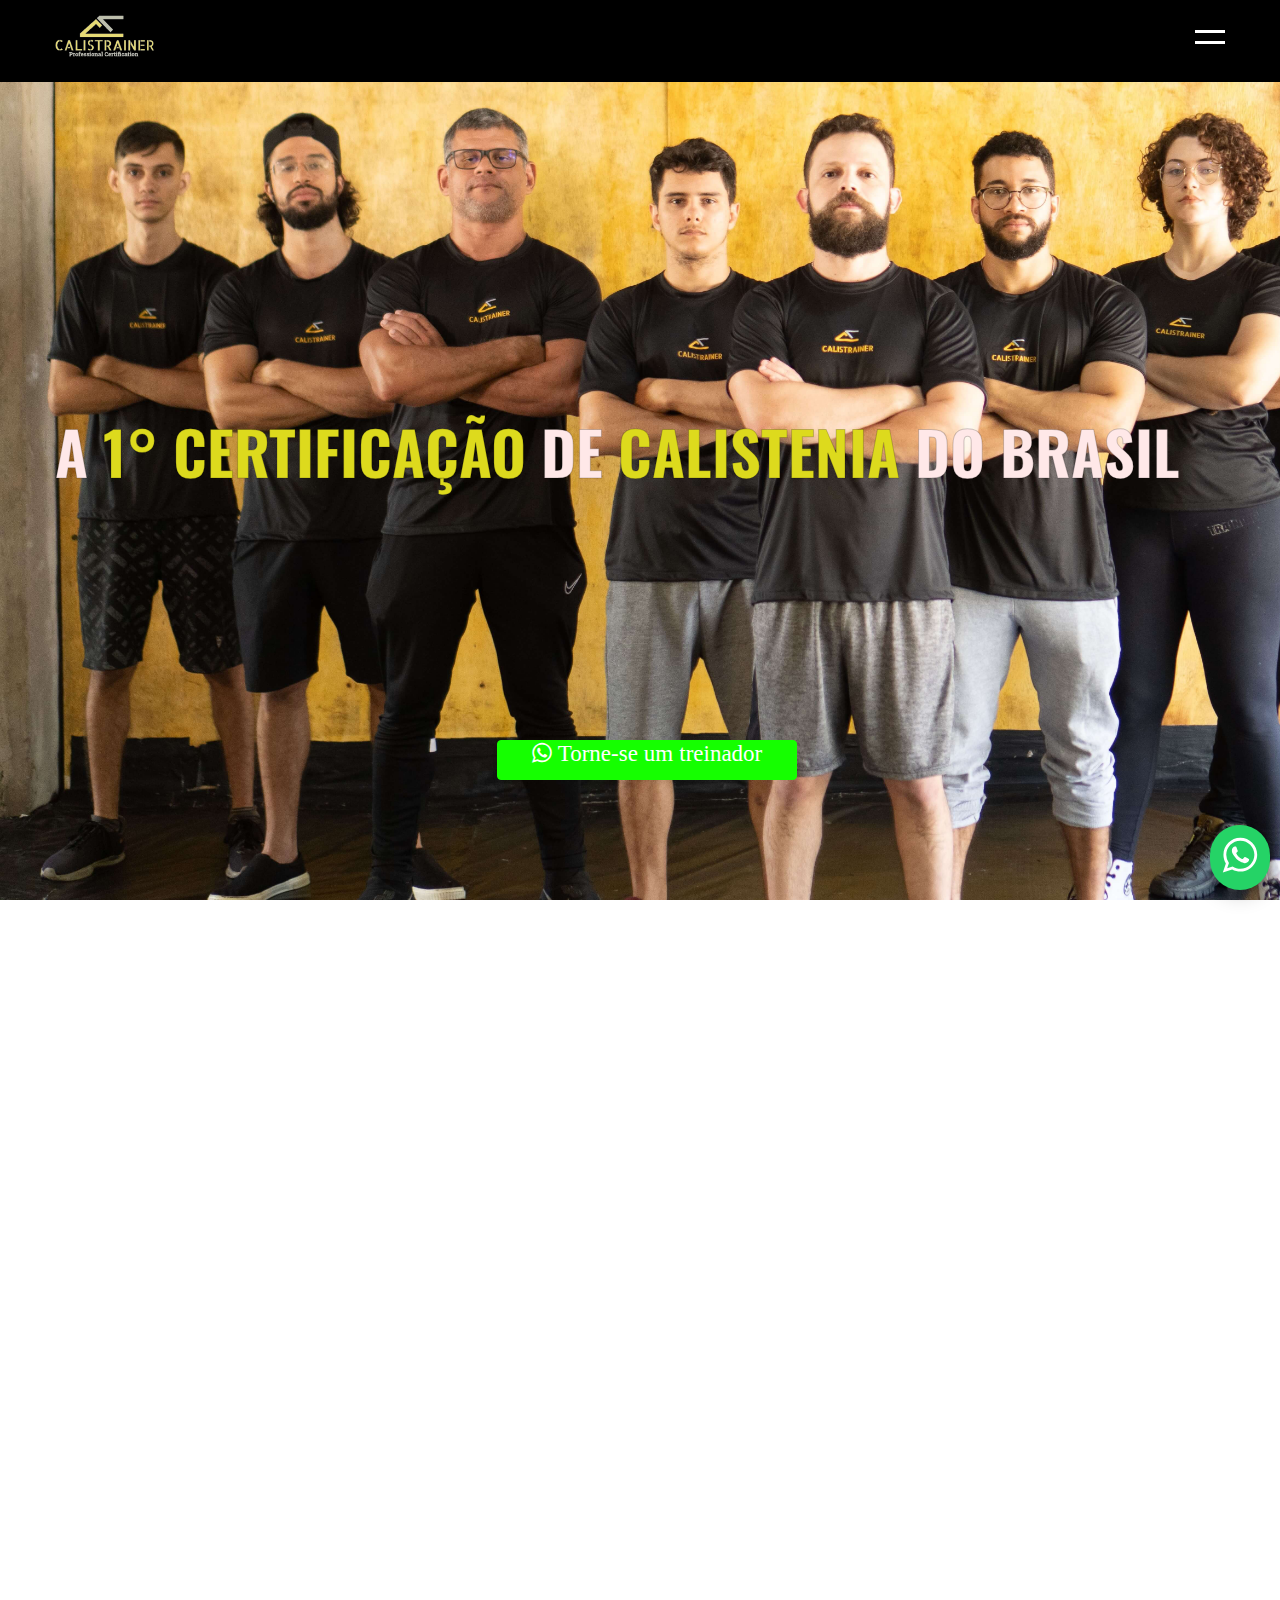
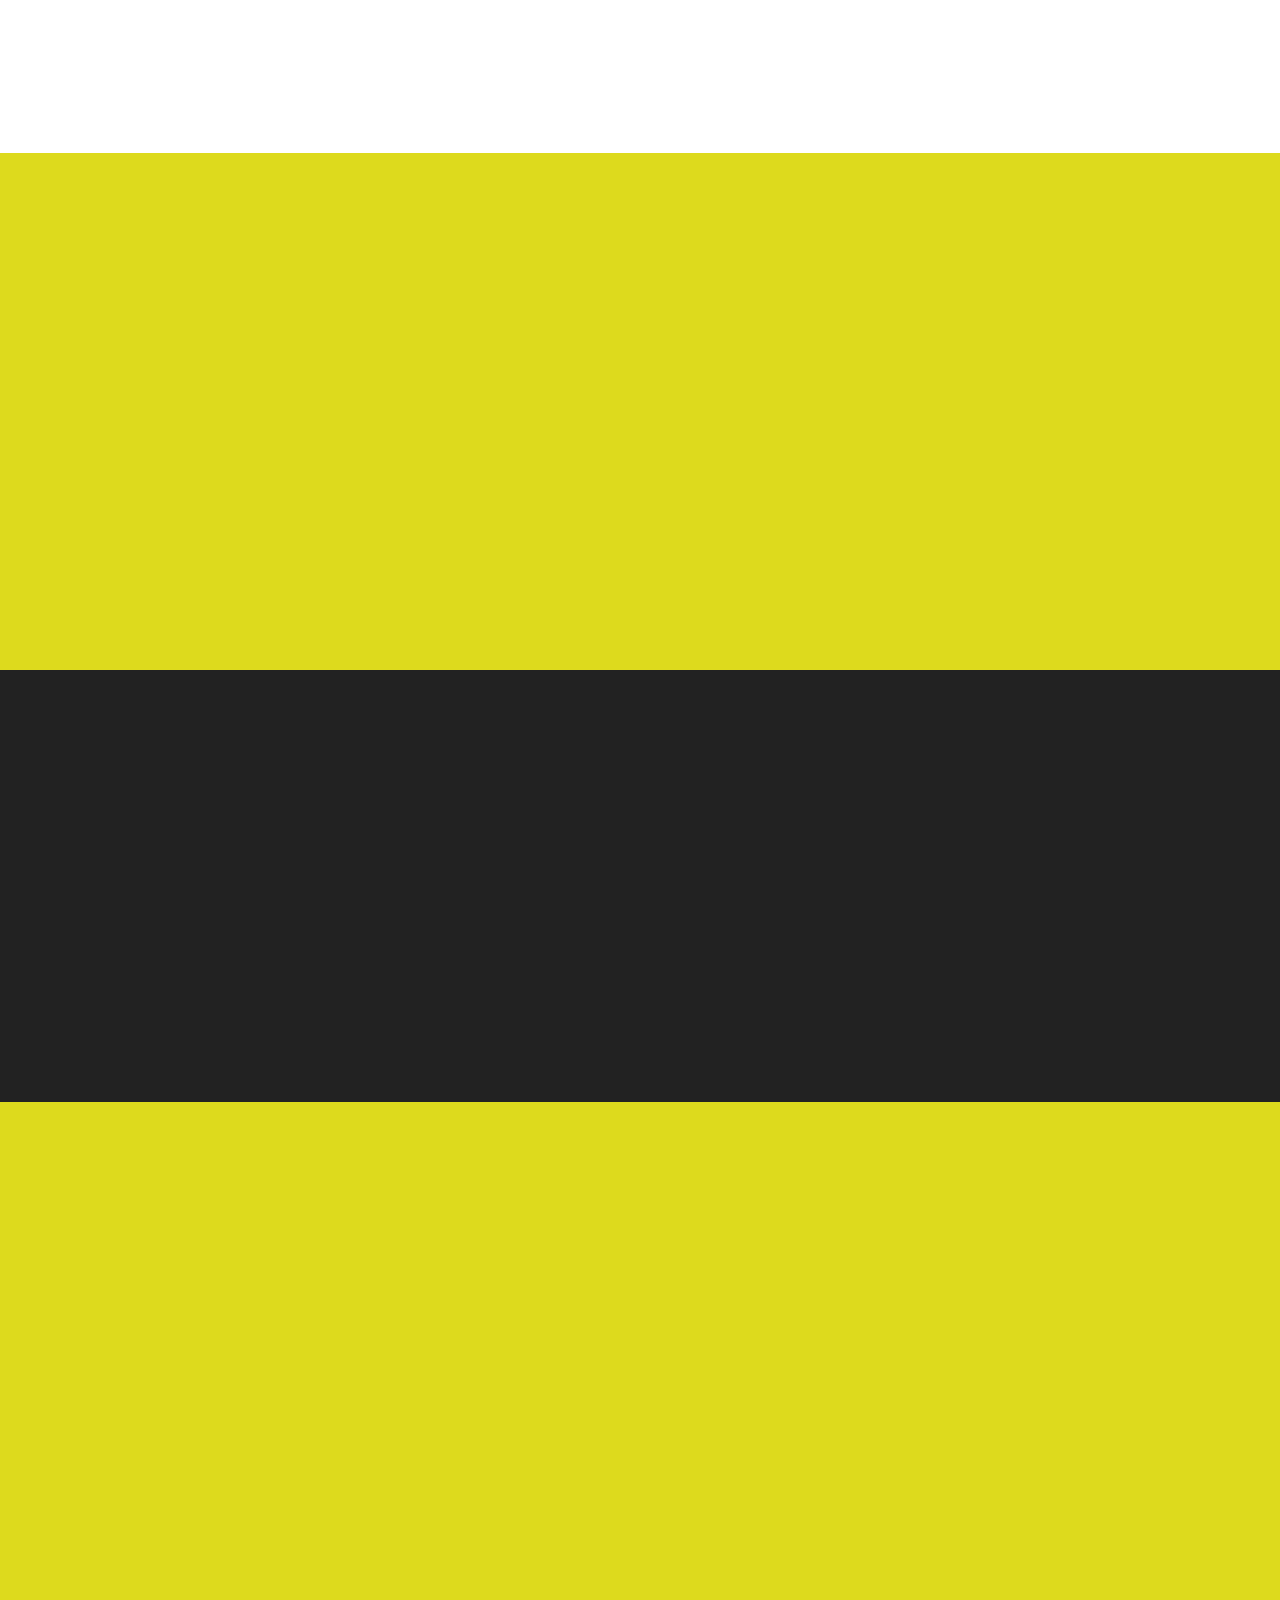
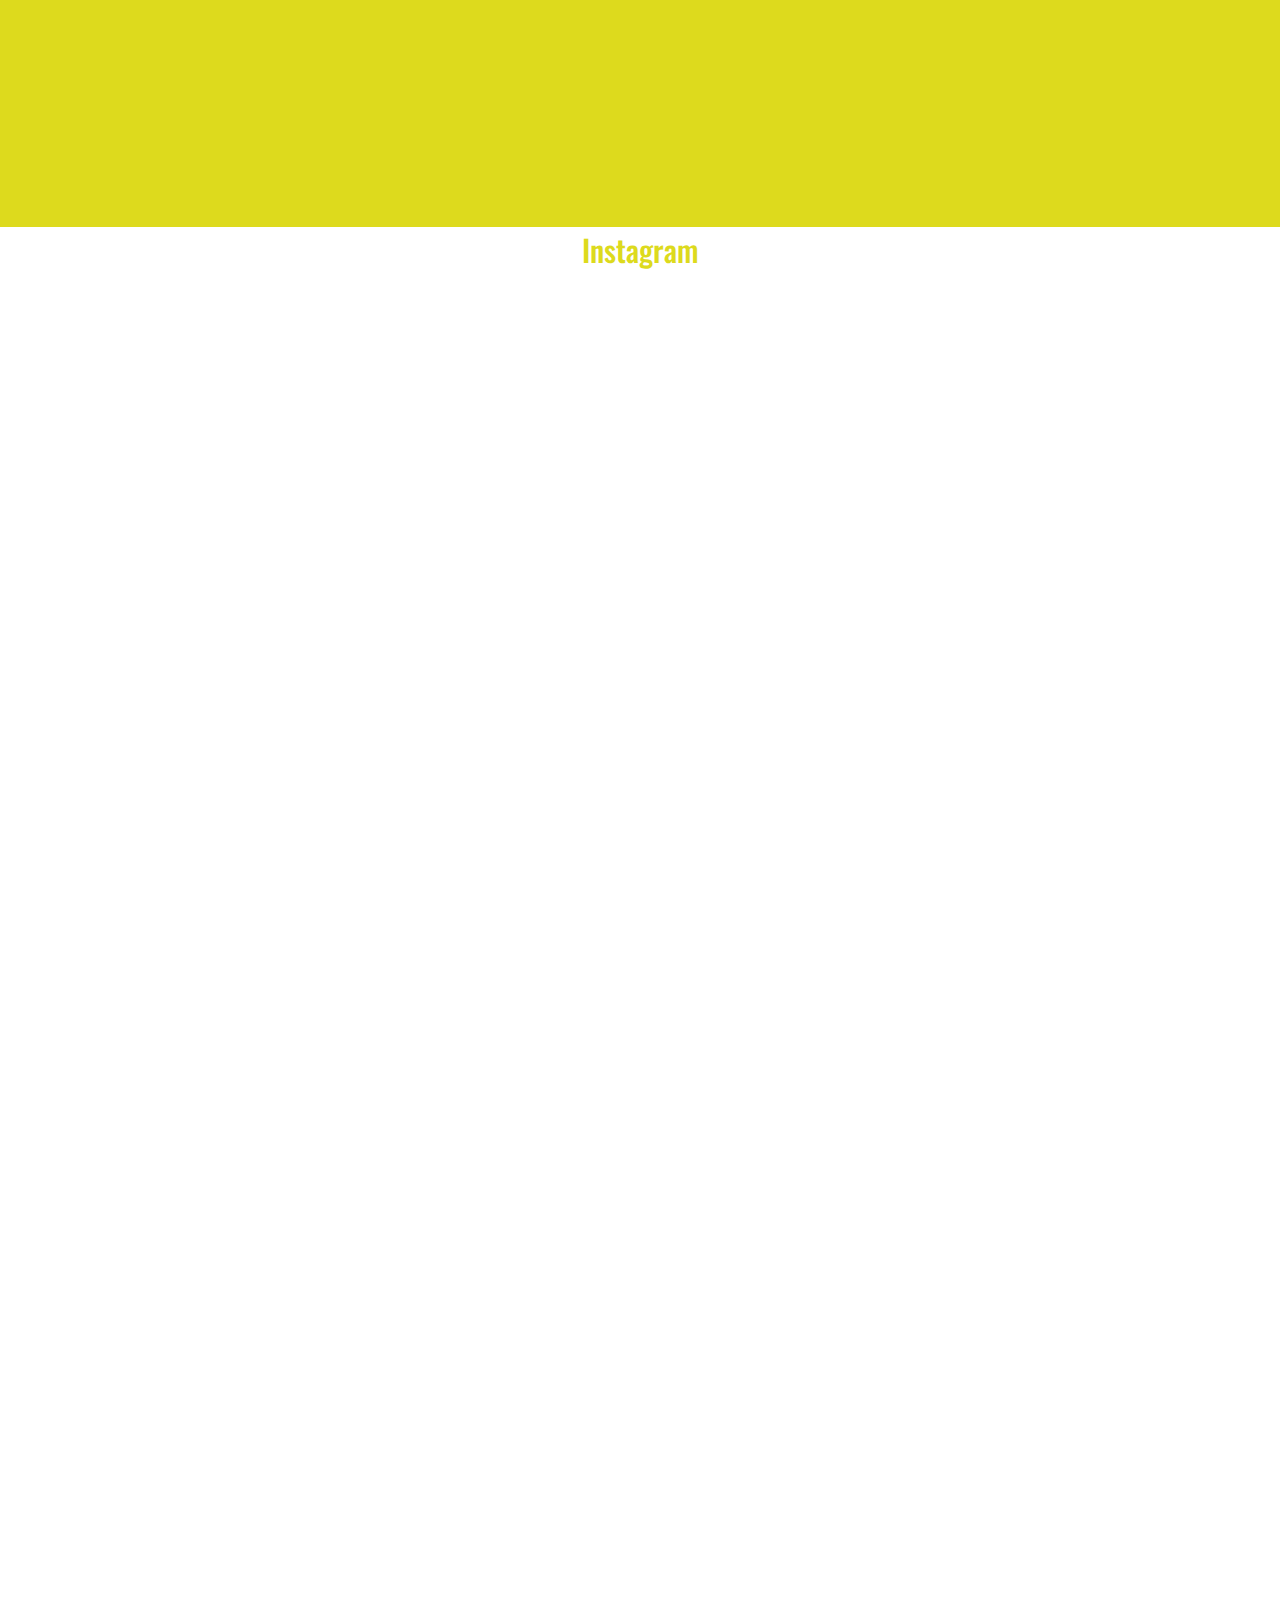
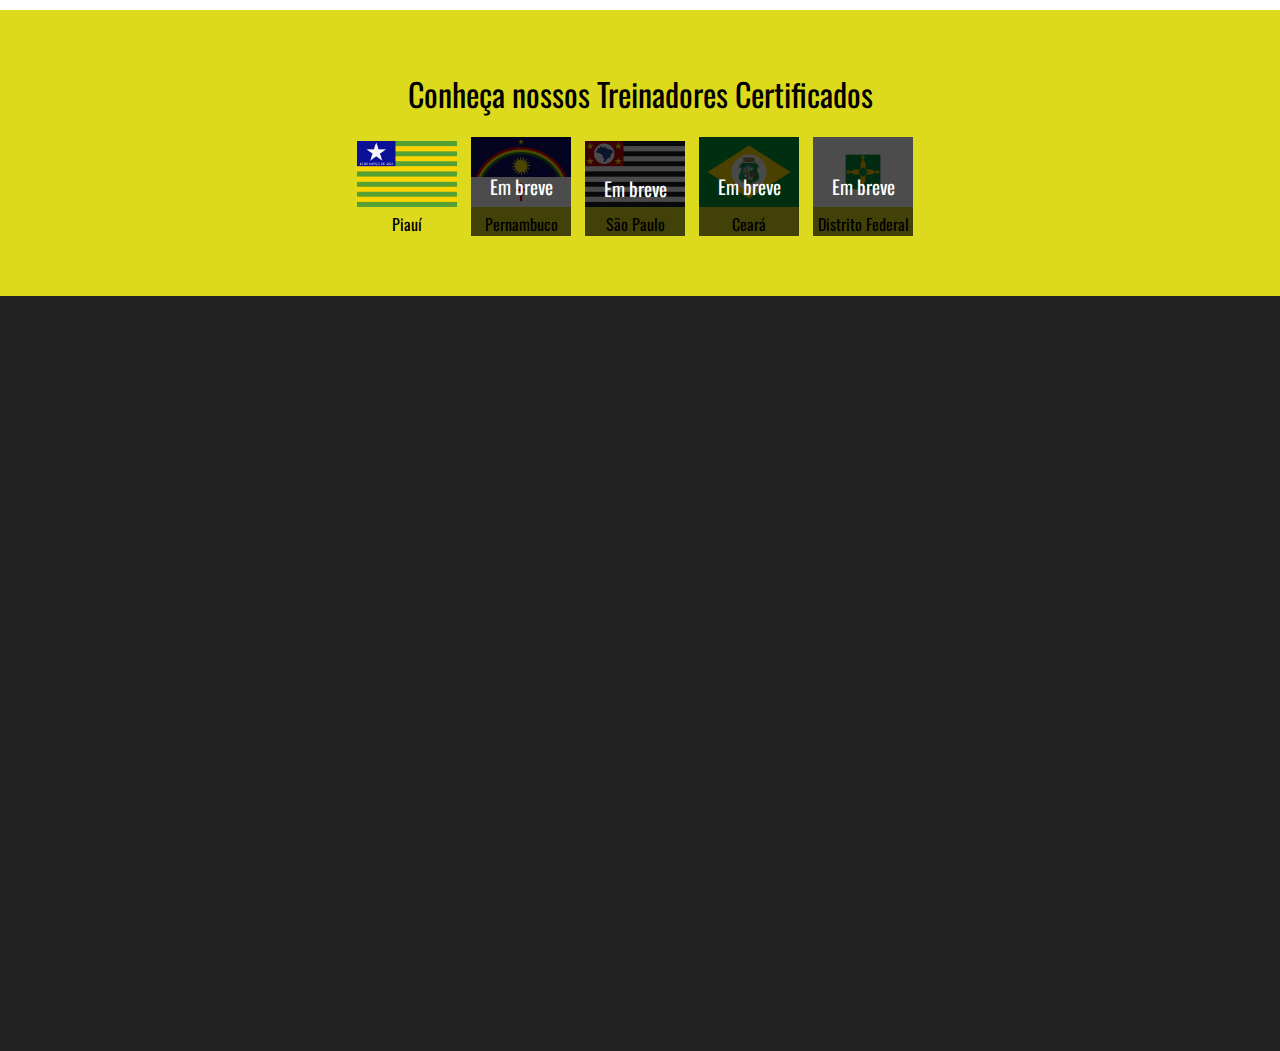
<file: index.html>
<!DOCTYPE html>
<html>

<head>
	<meta charset="UTF-8" />
	<title>CALISTRAINER</title>
	<meta name="viewport" content="width=device-width, initial-scale=1">
	<link rel="stylesheet" href="css/animate.css">
	<link rel="stylesheet" type="text/css" href="css/style.css">
	<style>
		.wow:first-child {
			visibility: hidden;
		}
	</style>
	<script src="https://code.jquery.com/jquery-3.6.0.min.js"></script>

</head>

<body>
	<script>
		$(document).ready(function () {
			var link = "https://api.whatsapp.com/send?phone=5586995936387";
			var button = `
   <div class="wa-container">
	   <div class="wa-button">
		   <a class="wa-button-link" href="${link}" target="_blank">
			   <svg viewBox="0 0 32 32" xmlns="http://www.w3.org/2000/svg" width="50" height="50" version="1.1">
				   <path d=" M19.11 17.205c-.372 0-1.088 1.39-1.518 1.39a.63.63 0 0 1-.315-.1c-.802-.402-1.504-.817-2.163-1.447-.545-.516-1.146-1.29-1.46-1.963a.426.426 0 0 1-.073-.215c0-.33.99-.945.99-1.49 0-.143-.73-2.09-.832-2.335-.143-.372-.214-.487-.6-.487-.187 0-.36-.043-.53-.043-.302 0-.53.115-.746.315-.688.645-1.032 1.318-1.06 2.264v.114c-.015.99.472 1.977 1.017 2.78 1.23 1.82 2.506 3.41 4.554 4.34.616.287 2.035.888 2.722.888.817 0 2.15-.515 2.478-1.318.13-.33.244-.73.244-1.088 0-.058 0-.144-.03-.215-.1-.172-2.434-1.39-2.678-1.39zm-2.908 7.593c-1.747 0-3.48-.53-4.942-1.49L7.793 24.41l1.132-3.337a8.955 8.955 0 0 1-1.72-5.272c0-4.955 4.04-8.995 8.997-8.995S25.2 10.845 25.2 15.8c0 4.958-4.04 8.998-8.998 8.998zm0-19.798c-5.96 0-10.8 4.842-10.8 10.8 0 1.964.53 3.898 1.546 5.574L5 27.176l5.974-1.92a10.807 10.807 0 0 0 16.03-9.455c0-5.958-4.842-10.8-10.802-10.8z"></path>
			   </svg>
		   </a>
	   </div>
   </div>
		   `;
			var style = `
		   <style>
		   .wa-container {
			   position: fixed;
			   bottom: 0;
			   right: 0;
			   z-index: 1000;
			   margin: 0 10px 10px 0;
		   }
		   .wa-button {
			   border-radius: 30px;
			   background-color: #25d366;
			   color: #fff;
			   box-shadow: 0 4px 8px 0 rgba(0, 0, 0, 0.2), 0 6px 20px 0 rgba(0, 0, 0, 0.19);
			   padding: 5px;
		   }
		   .wa-button:hover {
			   background-color: #075e54;
		   }
		   .wa-button svg {
			   fill: white;
		   }
		   </style>`
			$("body").append(style);
			$("body").append(button);
		});
	</script>
	<!-- Start Header  -->
	<header>
		<div class="container">
			<div class="logo">
				<a href="">
					<img src="images/logo1r.png" alt="CALISTRAINER" id="logotipo">
				</a>
			</div>

			<a href="javascript:void(0)" class="ham-burger">
				<span></span>
				<span></span>
			</a>
			<div class="nav">
				<ul>
					<li><a href="#home">Inicio</a></li>
					<li><a href="#about">Sobre nós</a></li>
					<li><a href="#service">Curso</a></li>
					<li><a href="#schedule">Inscrições</a></li>
					<li><a href="#flags">Treinadores</a></li>
					<li><a href="https://www.facebook.com/profile.php?id=100095472666684"><span
								class="fa fa-facebook"></span> Facebook</a></li>
					<li><a href="https://www.instagram.com/calistrainer_oficial"><span class="fa fa-instagram"></span>
							Instagram</a></li>
					<li><a href="https://youtube.com/@calistrainer_oficial?si=N_TJqnx5IOehawNi"><span
								class="fa fa-youtube-play"></span> Youtube</a></li>
					<li><a href="#contact">Contato</a></li>
				</ul>
			</div>
		</div>
	</header>
	<!-- End Header  -->

	<!-- Start Home -->
	<section class="home wow flash" id="home">
		<div class="container" className="textoInicial">
			<h1 class="wow slideInRight" data-wow-delay="1s">A <span>1° certificação</span> de <span>Calistenia</span>
				do Brasil
			</h1>
		</div>

		<!-- go down -->
		<a href="https://api.whatsapp.com/send?phone=5586995936387" class="go-down">
			<i class="fa fa-whatsapp" aria-hidden="true"> Torne-se um treinador</i>
		</a>
		<!-- go down -->

	</section>
	<!-- End Home -->


	<!-- Start About -->
	<section class="about" id="about">
		<div class="container">
			<div class="content">
				<div class="box wow bounceInUp">
					<div class="inner">
						<div class="img">
							<img src="images/Caixa 1.png" alt="about" />
						</div>
						<div class="text">
							<h4>O que é calistenia?</h4>
							<p>Calistenia é um método secular, já consolidado como um dos melhores treinos para
								desenvolvimento de performance atlética e transformação corporal rápida e efetiva. Uma
								das principais características da calistenia é a utilização do próprio peso corporal
								como sobrecarga para os exercícios, também sendo conhecida como Bodyweight Training. Com
								a evolução do conhecimento científico, o método foi modernizado, voltando a ser uma das
								maiores tendências fitness mundiais da atualidade.</p>
						</div>
					</div>
				</div>
				<div class="box wow bounceInUp" data-wow-delay="0.2s">
					<div class="inner">
						<div class="img">
							<img src="images/Caixa 2.png" alt="about" />
						</div>
						<div class="text">
							<h4>O que é Street Workout?</h4>
							<p>O Street Workout é a modalidade esportiva que surgiu como uma como derivação da
								calistenia. Com o passar dos anos, os praticantes começaram a criar novos exercícios ou
								executá-los de formas mais difíceis e desafiadoras. Naturalmente, começaram a surgir
								disputas para saber quem era o “melhor”. Esses praticantes estabeleceram regras, criaram
								organizações e eventos. Atualmente, são promovidos campeonatos mundiais, internacionais,
								nacionais e locais em diversos países.</p>
						</div>
					</div>
				</div>
				<div class="box wow bounceInUp" data-wow-delay="0.4s">
					<div class="inner">
						<div class="img">
							<img src="images/Caixa 3.png" alt="about" />
						</div>
						<div class="text">
							<h4>Por que ser um Calistrainer?</h4>
							<p>Ser um profissional com certificação em calistenia amplia suas possibilidades de atuação,
								pois, além de possibilitar sua contratação em academias e centros de treinamento
								tradicionais, o treino com peso corporal oportuniza atendimentos em grupo ou individual,
								nos mais diversos locais e até na modalidade online. Se tornar um Calistrainer te dará
								visibilidade e know-how: com nossa certificação você terá o embasamento teórico aliado à
								prática, para oferecer o melhor aos seus alunos.</p>
						</div>
					</div>
				</div>
			</div>
		</div>
	</section>
	<!-- End About -->

	<!-- Start Service -->
	<section class="service" id="service">
		<div class="container">
			<div class="content">
				<div class="text box wow slideInLeft">
					<h2>Nosso Curso</h2>
					<p>Nosso curso contará com uma abordagem teórica e prática de todas as etapas para a elaboração de
						um treinamento de calistenia. Além de analisarmos de forma completa os exercícios que compõem o
						treino dessa modalidade, serão abordados: método de ensino, correções, adaptações, progressões a
						longo prazo, entre outros.
					</p>
					<p>
						A certificação Calistrainer te garante acesso à uma metodologia completa, eficiente e arrojada,
						baseada em quase 10 anos de experiência profissional no ramo da calistenia, desenvolvida por
						profissionais extremamente qualificados e inovadores.
						A formação integral se dará em três níveis.
					</p>
					<a href="https://docs.google.com/forms/d/e/1FAIpQLSd42ze7LNLqqPo6wIHB5IsJTz1V865pluI_myjnWigeTuGG7g/viewform"
						class="btn">Torne-se um treinador</a>
				</div>
				<div class="accordian box wow slideInRight">
					<div class="accordian-container active">
						<div class="head">
							<h4>Level 01</h4>
							<span class="fa fa-angle-down"></span>
						</div>
						<div class="body">
							<p>Análise integral dos exercícios de calistenia; Estruturação dos treinos de força;
								Potência e resistência; Introdução e ensino dos movimentos básicos do Street Workout.
							</p>
						</div>
					</div>
					<div class="accordian-container">
						<div class="head">
							<h4>Level 02</h4>
							<span class="fa fa-angle-up"></span>
						</div>
						<div class="body">
							<p>Organização e estruturação de métodos de hipertrofia aplicados à calistenia; Análise e
								utilização de métodos de emagrecimento nos treinos de calistenia; Evolução e
								desenvolvimento dos movimentos intermediários do Street workout.</p>
						</div>
					</div>
					<div class="accordian-container">
						<div class="head">
							<h4>Level 03</h4>
							<span class="fa fa-angle-up"></span>
						</div>
						<div class="body">
							<p>Correções e adaptações dos exercícios calistênicos a situações específicas de limitações
								física ou lesões; Exercícios de correção, fortalecimento e reabilitação física; Evolução
								da calistenia ao street lifting; Organização de um treinamento de street lifting de alta
								performance; Desenvolvimento e progressões para movimentos avançados do street workout;
								Formação e treinamento de atletas avançados de street workout.</p>
						</div>
					</div>

				</div>
			</div>
		</div>
	</section>
	<!-- End Service -->

	<!-- Start Schedule -->
	<section class="schedule" id="schedule">
		<div class="container">
			<div class="content">
				<div class="box text wow slideInLeft">
					<h2>Inscrições abertas para o level 1</h2>

					<p>Faça parte da primeira turma de Calistrainers!</p>
					<p>Se junte ao time de treinadores pioneiros da modalidade no Brasil e chegue na frente!</p>

					<a href="https://docs.google.com/forms/d/e/1FAIpQLSd42ze7LNLqqPo6wIHB5IsJTz1V865pluI_myjnWigeTuGG7g/viewform"
						id="botaozao" class="btn">Inscreva-se</a>
				</div>
				<div class="box timing wow slideInRight">
					<table class="table">
						<tbody>
							<tr>
								<td class="day">23/Setembro/2023</td>
								<td><a
										href="https://docs.google.com/forms/d/e/1FAIpQLSd42ze7LNLqqPo6wIHB5IsJTz1V865pluI_myjnWigeTuGG7g/viewform"><strong>Recife-PE</strong></a>
								</td>

							</tr>
							<tr>
								<td class="day">24/Setembro/2023</td>
								<td><a
										href="https://docs.google.com/forms/d/e/1FAIpQLSd42ze7LNLqqPo6wIHB5IsJTz1V865pluI_myjnWigeTuGG7g/viewform"><strong>Recife-PE</strong></a>
								</td>

							</tr>
							<tr>
								<td class="day">21/Outubro/2023</td>
								<td><a
										href="https://docs.google.com/forms/d/e/1FAIpQLSd42ze7LNLqqPo6wIHB5IsJTz1V865pluI_myjnWigeTuGG7g/viewform"><strong>São
											Paulo-SP</strong></a></td>

							</tr>
							<tr>
								<td class="day">22/Outubro/2023</td>
								<td><a
										href="https://docs.google.com/forms/d/e/1FAIpQLSd42ze7LNLqqPo6wIHB5IsJTz1V865pluI_myjnWigeTuGG7g/viewform"><strong>São
											Paulo-SP</strong></a></td>

							</tr>
							<tr>
								<td class="day">25/Novembro/2023</td>
								<td><a
										href="https://docs.google.com/forms/d/e/1FAIpQLSd42ze7LNLqqPo6wIHB5IsJTz1V865pluI_myjnWigeTuGG7g/viewform"><strong>Fortaleza-CE</strong></a>
								</td>

							</tr>
							<tr>
								<td class="day">26/Novembro/2023</td>
								<td><a
										href="https://docs.google.com/forms/d/e/1FAIpQLSd42ze7LNLqqPo6wIHB5IsJTz1V865pluI_myjnWigeTuGG7g/viewform"><strong>Fortaleza-CE</strong></a>
								</td>

							</tr>
						</tbody>

					</table>
				</div>
			</div>
		</div>
	</section>
	<!-- End Schedule -->

	<!-- Start Today -->
	<!--<section class="start-today">
		<div class="container">
			<div class="content">
				<div class="box text wow slideInLeft">
					<h2>Comece seu treinamento ainda hoje</h2>
					<div class="mapouter">
						<div class="gmap_canvas"><iframe
								src="https://maps.google.com/maps?q=R.%20Jaime%20da%20Botica,%202520%20-%20Horto,%20Teresina%20-%20PI,%2064052-485&amp;t=&amp;z=18&amp;ie=UTF8&amp;iwloc=&amp;output=embed"
								id="gmap_canvas" frameborder="0" scrolling="no"
								style="width: 600px; height: 400px;"></iframe>
							<style>
								.mapouter {
									position: relative;
									text-align: right;
									height: 400px;
									width: 600px;
								}
							</style>
							<style>
								.gmap_canvas {
									overflow: hidden;
									background: none !important;
									height: 400px;
									width: 600px;
								}
							</style><a href="https://www.eireportingonline.com">ei reporting</a>
						</div>
					</div>

				</div>
				<div class="box img wow slideInRight" id="listadecalistrainers">

					<h1>Nossos Treinadores</h1>
					<a href="www.google.com">
						<p>Professor Fulano - Teresina</p>
					</a>
					<a href="www.google.com">
						<p>Professor Fulano - Parnaiba</p>
					</a>
					<a href="www.google.com">
						<p>Professor Fulano - Rio de Janeiro</p>
					</a>
					<a href="www.google.com">
						<p>Professor Fulano - Manaus</p>
					</a>
					<a href="www.google.com">
						<p>Professor Fulano - Foz do Iguaçu</p>
					</a>
				</div>

			</div>
		</div>
	</section>
	<!-- End Start Today -->

	<!-- Start Service2 -->
	<section class="service" id="service">
		<div class="container">
			<div class="content">
				<div><iframe width="320" height="560" src="https://www.youtube.com/embed/xG73QMvozVE"
						title="Conheça no Head Coach - Igor do Rêgo Monteiro" frameborder="0"
						allow="accelerometer; autoplay; clipboard-write; encrypted-media; gyroscope; picture-in-picture; web-share"
						allowfullscreen></iframe>
				</div>
				<div class="accordian box wow slideInRight">
					<div class="accordian-container active">
						<div class="head">
							<h4>Tendências fitness</h4>
							<span class="fa fa-angle-down"></span>
						</div>
						<div class="body">
							<p>Há vários anos, o American College of Sport Medicine vem apontando o
								treinamento com
								peso corporal como uma das 5 tendências fitness mundiais. A calistenia é já
								realidade em diversos locais, sendo eleita a tendência #1 na Europa, no ano de 2023.
							</p>
						</div>
					</div>
					<div class="accordian-container">
						<div class="head">
							<h4>Pioneirismo</h4>
							<span class="fa fa-angle-up"></span>
						</div>
						<div class="body">
							<p>A área da Calistenia ainda é pouco explorada pelos profissionais de educação física no
								Brasil. Devido à escassez de informações durante a graduação assim como a falta de
								conteúdo extracurricular, os profissionais não têm uma formação específica para atuar
								nessa área. Por isso, decidimos compartilhar nosso conhecimento e experiência criando a
								certificação Calistrainer. Faça parte de um grupo seleto e pioneiro de profissionais
								capacitados nas primeiras turmas Calistrainer. Saia na frente!</p>
						</div>
					</div>
					<div class="accordian-container">
						<div class="head">
							<h4>Treino de Força</h4>
							<span class="fa fa-angle-up"></span>
						</div>
						<div class="body">
							<p>Leigos acreditam que treinar com peso corporal é muito leve e limitado, que o único
								resultado é o emagrecimento e que sua variação é através do aumento as repetições.
								Provavelmente, essas pessoas não tiveram experiência nenhuma com calistenia ou street
								workout. Nós, como treinadores de calistenia, sabemos que as cargas podem ser
								manipuladas de várias formas, mesmo nosso peso corporal continuando o mesmo. Existem
								diversos fatores a serem considerados e ajustados como: vetores de força, ângulo
								articular, distribuição de massa, braço de alavanca, torque, dentre outros; sem falar
								das próprias variáveis de treino que influenciam diretamente na intensidade do
								exercício. Baseado nessas estratégias, os exercícios podem ir de muito leve até muito
								pesados, muitos deles até acima da carga máxima (1RM). Desta forma, as cargas de treino
								podem ser manipuladas desde exercícios de resistência aeróbica, anaeróbio, resistência
								muscular localizada, hipertrofia, força submáxima e força máxima.</p>
						</div>
					</div>
					<div class="accordian-container">
						<div class="head">
							<h4>Versatilidade e Liberdade</h4>
							<span class="fa fa-angle-up"></span>
						</div>
						<div class="body">
							<p>A Calistenia é uma metodologia que utiliza pouco ou nenhum equipamento para realização
								dos treinos. Isso facilita a realização dos treinos nos mais diferentes lugares, seja
								num quarto pequeno ou num parque ao ar livre. Esse modelo de atividade possibilita mais
								versatilidade e liberdade de atuação profissional, possibilitando levar seus serviços a
								todos, sejam aulas presenciais ou online.</p>
						</div>
					</div>
					<div class="accordian-container">
						<div class="head">
							<h4>Eficiência Metabólica</h4>
							<span class="fa fa-angle-up"></span>
						</div>
						<div class="body">
							<p>O treinamento com peso corporal tem como principal característica utilizar poucos ou
								nenhum equipamento, consequentemente, é necessário utilizar mais músculos do corpo e
								consciência corporal para executar os exercícios. Se em um exercício nós somos obrigados
								a utilizar mais músculos, logo ele apresenta uma demanda energética maior, o que leva a
								consumir mais energia. De cara, podemos perceber que treinos com peso corporal têm um
								potencial bem maior para o emagrecimento e redução do percentual de gordura do que
								exercícios isolados em aparelhos de musculação. Isso, a longo prazo, acaba estimulando
								um metabolismo mais específico e mais eficiente para o controle do peso corporal.</p>
						</div>
					</div>

				</div>
			</div>
		</div>
	</section>
	<!-- End Service2 -->

	<!-- Start Gallery -->
	<section class="gallery" id="gallery">
		<h2>Instagram</h2>
		<div class="content">
			<div class="box wow slideInLeft">
				<a href="https://www.instagram.com/p/CwGKgljxBKT/?img_index=1">
					<img src="images/insta1.jpg" alt="gallery" /></a>
			</div>
			<div class="box wow slideInRight">
				<a href="https://www.instagram.com/p/CusehgWu543/">
					<img src="images/insta2.png" alt="gallery" /></a>
			</div>
			<div class="box wow slideInLeft">
				<a href="https://www.instagram.com/p/CvaOXHWO7uQ/">
					<img src="images/insta3.png" alt="gallery" /></a>
			</div>
			<div class="box wow slideInRight">
				<a href="https://www.instagram.com/p/Cvuq68Bu5P8/">
					<img src="images/insta4.png" alt="gallery" /></a>
			</div>
		</div>
	</section>
	<!-- End Gallery -->

	<!--Start Flags -->
	<section class="flags" id="flags">
		<div id="estadosBr" class="estadosBr">
			<div class="estadosBrFrase">Conheça nossos Treinadores Certificados</div>
			<div class="estadosBrLinkMenu">
				<a href="piaui.html">
					<img src="images/estados/PI.png" alt="Bandeira do Piauí">
					<div>Piauí</div>
				</a>

				<a href="javascript:void(0);" class="emBreve">
					<img src="images/estados/PE.png" alt="Bandeira de Pernambuco">
					<div>Pernambuco</div>
				</a>

				<a href="javascript:void(0);" class="emBreve">
					<img src="images/estados/SP.png" alt="Bandeira de São Paulo">
					<div>São Paulo</div>
				</a>

				<a href="javascript:void(0);" class="emBreve">
					<img src="images/estados/CE.png" alt="Bandeira do Ceará">
					<div>Ceará</div>
				</a>

				<a href="javascript:void(0);" class="emBreve">
					<img src="images/estados/DF.png" alt="Bandeira do Distrito Federal">
					<div>Distrito Federal</div>
				</a>


			</div>
		</div>

	</section>
	<!--End Flags-->

	<section class="contact" id="contact">
		<div class="container">
			<div class="content">
				<div class="box form wow slideInLeft">
					<iframe width="320" height="560" src="https://www.youtube.com/embed/fIzhDHC_MhQ"
						title="Vem ser um Calistrainer!" frameborder="0"
						allow="accelerometer; autoplay; clipboard-write; encrypted-media; gyroscope; picture-in-picture; web-share"
						allowfullscreen></iframe>
				</div>
				<div class="box text wow slideInRight">
					<h2>Entre em contato</h2>

					<div class="info">
						<ul>
							<li><span class="fa fa-map-marker"></span> Unidade Horto: Rua Jaime da Botica, 2533 </li>
							<li><span class="fa fa-map-marker"></span> Unidade Parque: Avenida Raul Lopes, 2355. Parque
								Meus Filhos </li>
							<li>
								<a href="https://wa.me/5586995936387">
									<span class="fa fa-phone"></span> +55 86 99593-6387
								</a>
							</li>
							<li><span class="fa fa-envelope"></span>contato@calistrainer.com.br</li>
						</ul>
					</div>
					<div class="social">
						<a href="https://www.facebook.com/profile.php?id=100095472666684"><span
								class="fa fa-facebook"></span></a>
						<a href="https://www.instagram.com/calistrainer_oficial">
							<span class="fa fa-instagram"></span>
						</a>

						<a href="https://youtube.com/@calistrainer_oficial?si=N_TJqnx5IOehawNi"><span
								class="fa fa-youtube-play"></span></a>
					</div>

					<div class="copy">
						&copy; 2023 Calistrainer • Certificação Profissional em Calistenia CNPJ 21.663.532/0001-89
						Coordenação - Igor do Rêgo Monteiro - CREF 001394-G/PI
					</div>
				</div>
			</div>
		</div>
	</section>
	<!-- End Contact -->

	<!-- jquery -->

	<script src="https://ajax.googleapis.com/ajax/libs/jquery/3.4.1/jquery.min.js"></script>
	<script>
		$(document).ready(function () {

			$(".ham-burger, .nav ul li a").click(function () {

				$(".nav").toggleClass("open")

				$(".ham-burger").toggleClass("active");
			})
			$(".accordian-container").click(function () {
				$(".accordian-container").children(".body").slideUp();
				$(".accordian-container").removeClass("active")
				$(".accordian-container").children(".head").children("span").removeClass("fa-angle-down").addClass("fa-angle-up")
				$(this).children(".body").slideDown();
				$(this).addClass("active")
				$(this).children(".head").children("span").removeClass("fa-angle-up").addClass("fa-angle-down")
			})

			$(".nav ul li a, .go-down").click(function (event) {
				if (this.hash !== "") {

					event.preventDefault();

					var hash = this.hash;

					$('html,body').animate({
						scrollTop: $(hash).offset().top
					}, 800, function () {
						window.location.hash = hash;
					});

					// add active class in navigation
					$(".nav ul li a").removeClass("active")
					$(this).addClass("active")
				}
			})
		})

	</script>
	<script src="js/wow.min.js"></script>
	<script>
		wow = new WOW(
			{
				animateClass: 'animated',
				offset: 0,
			}
		);
		wow.init();
	</script>
</body>

</html>
</file>
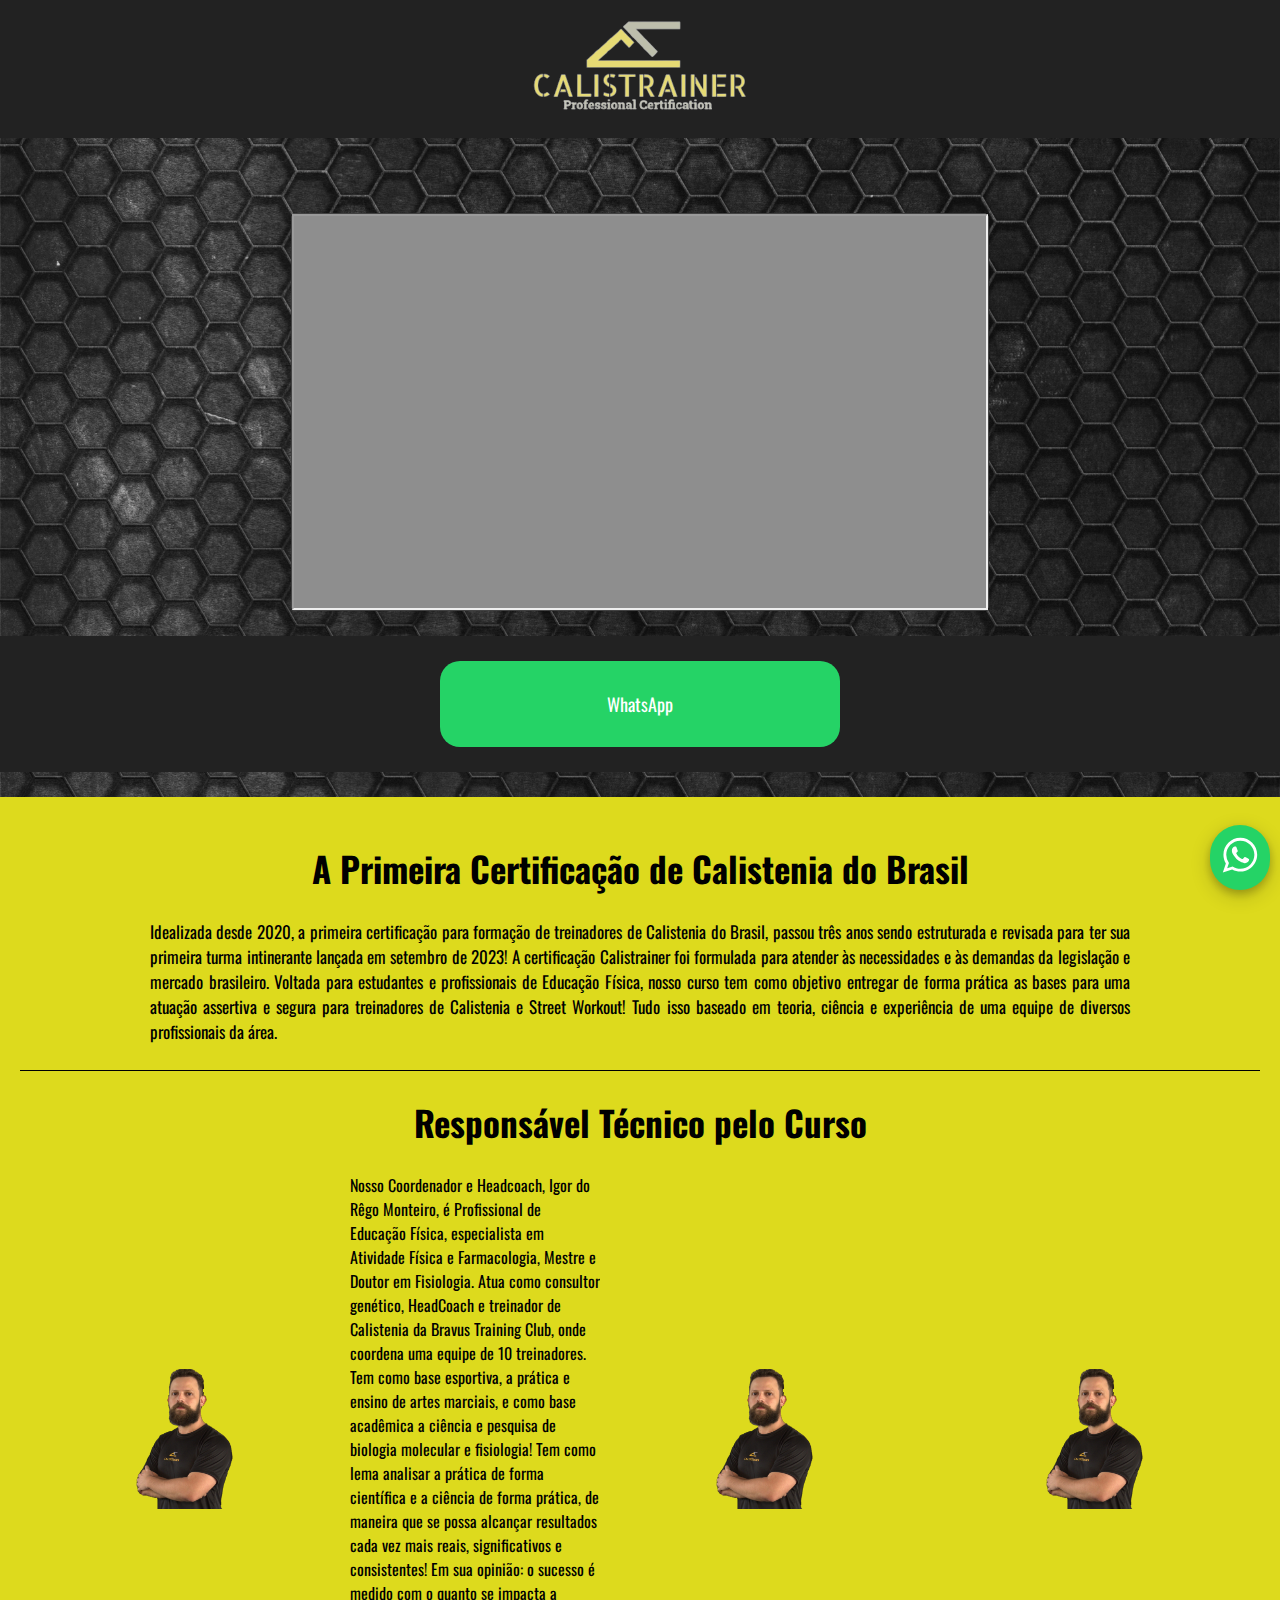
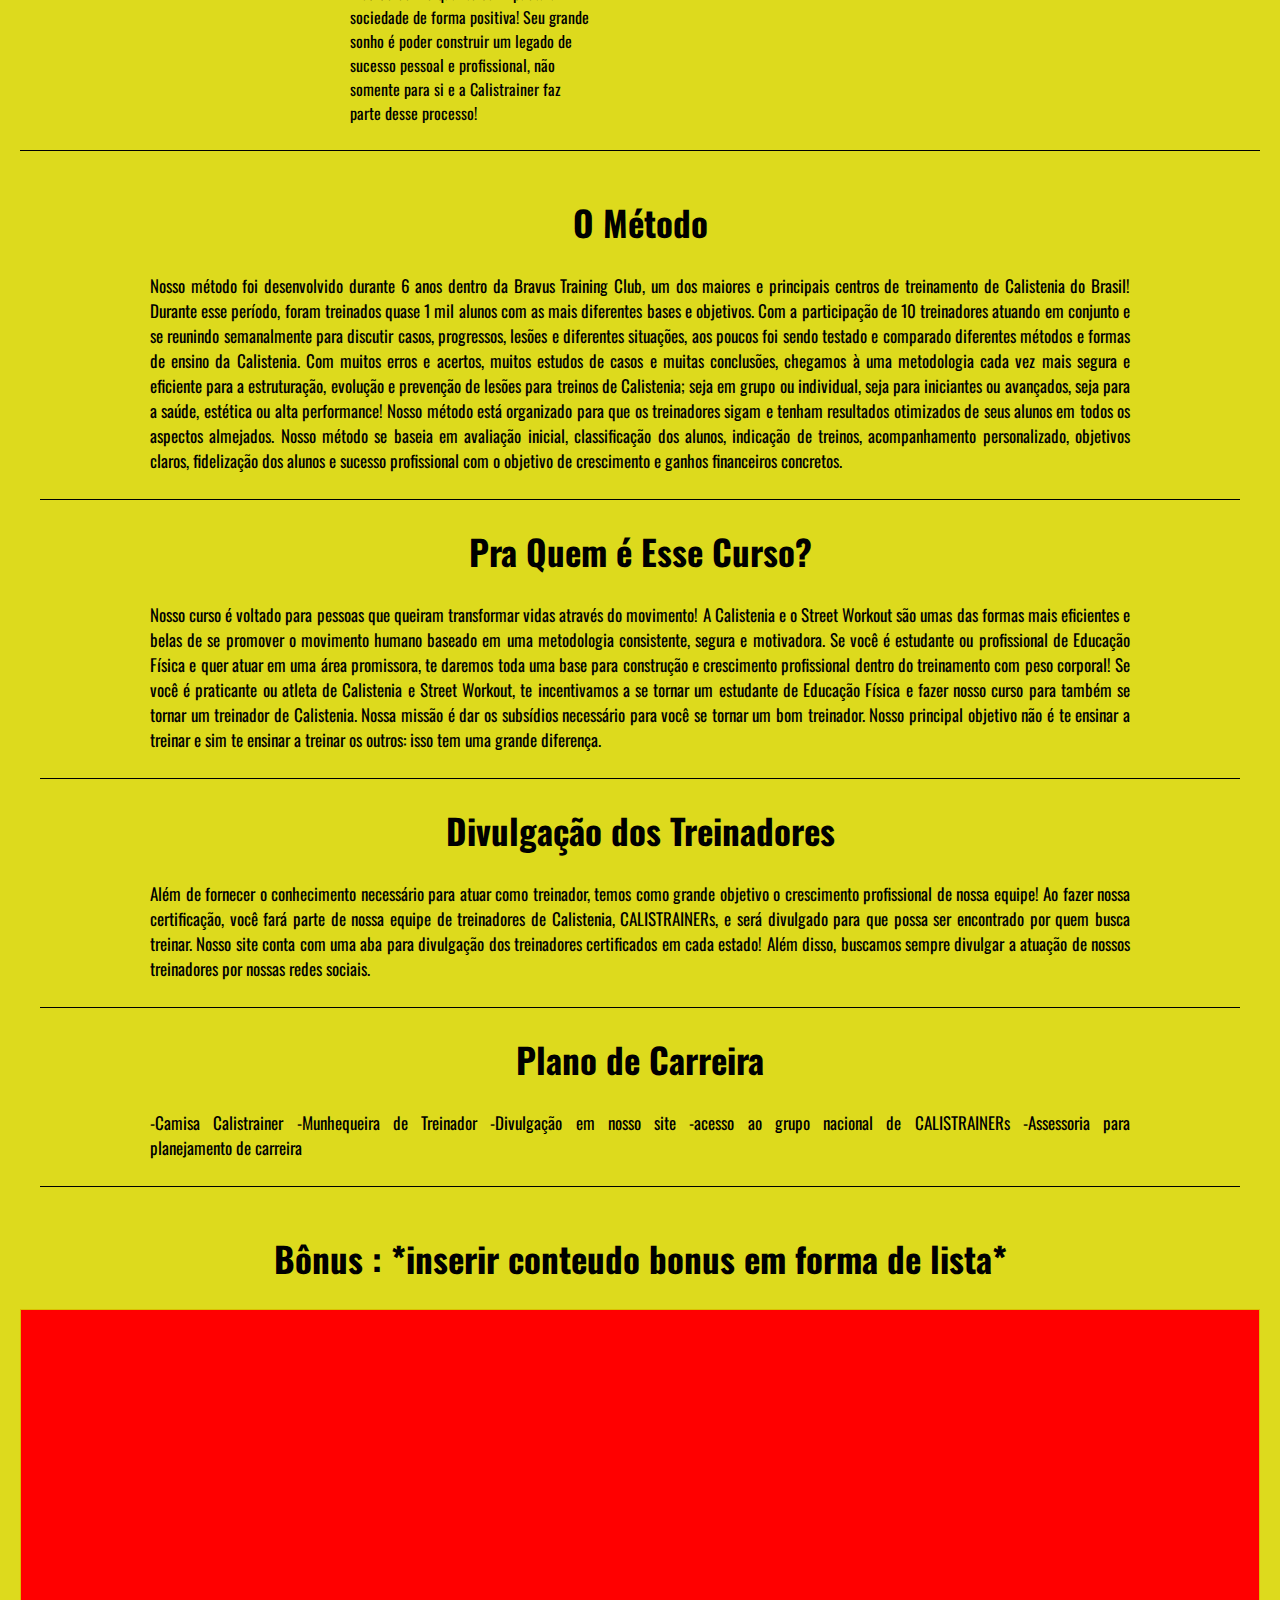
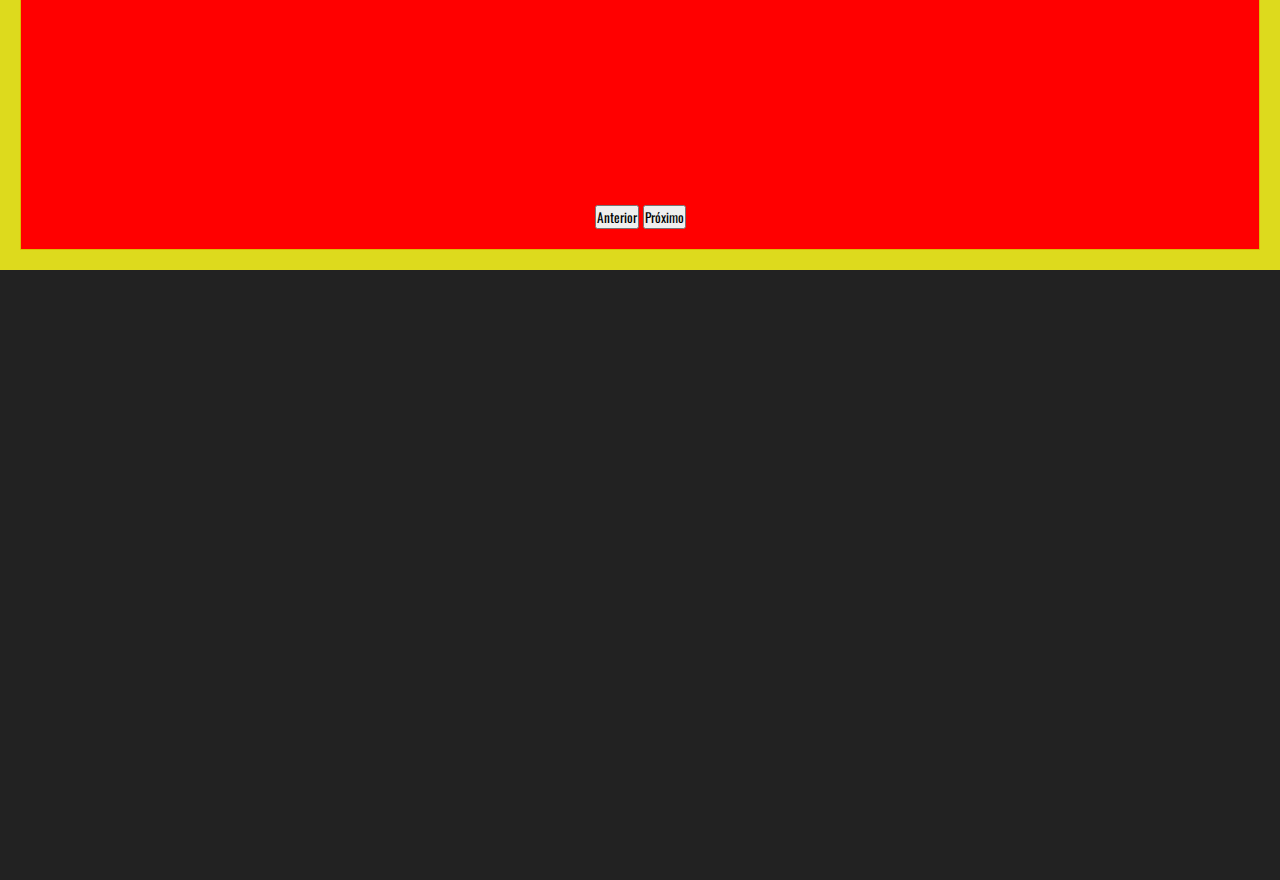
<file: apresentação.html>
<!DOCTYPE html>
<html>

<head>
    <meta charset="UTF-8" />
    <title>BRAVUS CALISTRAINER</title>
    <meta name="viewport" content="width=device-width, initial-scale=1">
    <link rel="stylesheet" href="css/animate.css">
    <link rel="stylesheet" type="text/css" href="css/c/style.css">
    <style>
        .wow:first-child {
            visibility: hidden;
        }
    </style>
    <script src="https://code.jquery.com/jquery-3.6.0.min.js"></script>

</head>

<body>
    <!--Scripts de botão whatsapp, menu hamburguer e animações wow do projeto BRAVUS-->
    <script>
        $(document).ready(function () {
            var link = "https://api.whatsapp.com/send?phone=5586995936387";
            var button = `
   <div class="wa-container">
	   <div class="wa-button">
		   <a class="wa-button-link" href="${link}" target="_blank">
			   <svg viewBox="0 0 32 32" xmlns="http://www.w3.org/2000/svg" width="50" height="50" version="1.1">
				   <path d=" M19.11 17.205c-.372 0-1.088 1.39-1.518 1.39a.63.63 0 0 1-.315-.1c-.802-.402-1.504-.817-2.163-1.447-.545-.516-1.146-1.29-1.46-1.963a.426.426 0 0 1-.073-.215c0-.33.99-.945.99-1.49 0-.143-.73-2.09-.832-2.335-.143-.372-.214-.487-.6-.487-.187 0-.36-.043-.53-.043-.302 0-.53.115-.746.315-.688.645-1.032 1.318-1.06 2.264v.114c-.015.99.472 1.977 1.017 2.78 1.23 1.82 2.506 3.41 4.554 4.34.616.287 2.035.888 2.722.888.817 0 2.15-.515 2.478-1.318.13-.33.244-.73.244-1.088 0-.058 0-.144-.03-.215-.1-.172-2.434-1.39-2.678-1.39zm-2.908 7.593c-1.747 0-3.48-.53-4.942-1.49L7.793 24.41l1.132-3.337a8.955 8.955 0 0 1-1.72-5.272c0-4.955 4.04-8.995 8.997-8.995S25.2 10.845 25.2 15.8c0 4.958-4.04 8.998-8.998 8.998zm0-19.798c-5.96 0-10.8 4.842-10.8 10.8 0 1.964.53 3.898 1.546 5.574L5 27.176l5.974-1.92a10.807 10.807 0 0 0 16.03-9.455c0-5.958-4.842-10.8-10.802-10.8z"></path>
			   </svg>
		   </a>
	   </div>
   </div>
		   `;
            var style = `
		   <style>
		   .wa-container {
			   position: fixed;
			   bottom: 0;
			   right: 0;
			   z-index: 1000;
			   margin: 0 10px 10px 0;
		   }
		   .wa-button {
			   border-radius: 30px;
			   background-color: #25d366;
			   color: #fff;
			   box-shadow: 0 4px 8px 0 rgba(0, 0, 0, 0.2), 0 6px 20px 0 rgba(0, 0, 0, 0.19);
			   padding: 5px;
		   }
		   .wa-button:hover {
			   background-color: #075e54;
		   }
		   .wa-button svg {
			   fill: white;
		   }
		   </style>`
            $("body").append(style);
            $("body").append(button);
        });
    </script>
    <script src="https://ajax.googleapis.com/ajax/libs/jquery/3.4.1/jquery.min.js"></script>
    <script>
        $(document).ready(function () {

            $(".ham-burger, .nav ul li a").click(function () {

                $(".nav").toggleClass("open")

                $(".ham-burger").toggleClass("active");
            })
            $(".accordian-container").click(function () {
                $(".accordian-container").children(".body").slideUp();
                $(".accordian-container").removeClass("active")
                $(".accordian-container").children(".head").children("span").removeClass("fa-angle-down").addClass("fa-angle-up")
                $(this).children(".body").slideDown();
                $(this).addClass("active")
                $(this).children(".head").children("span").removeClass("fa-angle-up").addClass("fa-angle-down")
            })

            $(".nav ul li a, .go-down").click(function (event) {
                if (this.hash !== "") {

                    event.preventDefault();

                    var hash = this.hash;

                    $('html,body').animate({
                        scrollTop: $(hash).offset().top
                    }, 800, function () {
                        window.location.hash = hash;
                    });

                    // add active class in navigation
                    $(".nav ul li a").removeClass("active")
                    $(this).addClass("active")
                }
            })
        })

    </script>
    <script src="js/wow.min.js"></script>
    <script>
        wow = new WOW(
            {
                animateClass: 'animated',
                offset: 0,
            }
        );
        wow.init();
    </script>
    <!--Fim dos Scripts do projeto BRAVUS-->

    <!-- Start Header  -->
    <section>
        <div class="topo">
            <div class="logo">
                <img src="images/logo1r.png" alt="CALISTRAINER" id="ologo">
            </div>
        </div>
    </section>
    <!-- End Header  -->

    <div class="videoYtContainer">
        <iframe class="videoYt" src="https://www.youtube.com/embed/kpnW68Q8ltc"
            title="Doom Eternal OST - The Only Thing They Fear Is You (Mick Gordon) [Doom Eternal Theme]"
            allowfullscreen></iframe>
    </div>

    <div class="botaoContainer">
        <a href="https://wa.me/seu_numero_de_telefone" class="inscriçãoJa">WhatsApp</a>
    </div>

    <section class="caixaTexto">
        <h1 class="tituloC">A Primeira Certificação de Calistenia do Brasil</h1>
        <p class="textoInfo">Idealizada desde 2020, a primeira certificação para formação de treinadores de Calistenia
            do Brasil,
            passou
            três anos sendo estruturada e revisada para ter sua primeira turma intinerante lançada em setembro de
            2023!
            A certificação Calistrainer foi formulada para atender às necessidades e às demandas da legislação e
            mercado
            brasileiro. Voltada para estudantes e profissionais de Educação Física, nosso curso tem como objetivo
            entregar de forma prática as bases para uma atuação assertiva e segura para treinadores de Calistenia e
            Street Workout! Tudo isso baseado em teoria, ciência e experiência de uma equipe de diversos
            profissionais da área.</p>
        </div>

        <div class="linhaC"></div>


        <h1 class="tituloC">Responsável Técnico pelo Curso</h1>

        <div class="container">
            <div class="content">
                <div class="caixaFoto">
                    <img src="images/IgorP.png" alt="IgorP" />
                </div>
                <div class="TextoC">
                    <p>Nosso Coordenador e Headcoach, Igor do Rêgo Monteiro, é Profissional de
                        Educação Física,
                        especialista em Atividade Física e Farmacologia, Mestre e Doutor em Fisiologia. Atua como
                        consultor genético, HeadCoach e treinador de Calistenia da Bravus Training Club, onde coordena
                        uma equipe de 10 treinadores. Tem como base esportiva, a prática e ensino de artes marciais, e
                        como base acadêmica a ciência e pesquisa de biologia molecular e fisiologia! Tem como lema
                        analisar a prática de forma científica e a ciência de forma prática, de maneira que se possa
                        alcançar resultados cada vez mais reais, significativos e consistentes! Em sua opinião: o
                        sucesso é medido com o quanto se impacta a sociedade de forma positiva! Seu grande sonho é poder
                        construir um legado de sucesso pessoal e profissional, não somente para si e a Calistrainer faz
                        parte desse processo!</p>
                </div>
                <div class="caixaFoto mobile-hidden ">
                    <img src="images/IgorP.png" alt="IgorP" />
                </div>
                <div class="caixaFoto mobile-hidden ">
                    <img src="images/IgorP.png" alt="IgorP" />
                </div>
            </div>
        </div>

        <div class="linhaC"></div>




        <section class="caixaTexto">
            <h1 class="tituloC">O Método</h1>
            <p class="textoInfo">Nosso método foi desenvolvido durante 6 anos dentro da Bravus Training Club, um dos
                maiores e principais
                centros de treinamento de Calistenia do Brasil! Durante esse período, foram treinados quase 1 mil alunos
                com as mais diferentes bases e objetivos. Com a participação de 10 treinadores atuando em conjunto e se
                reunindo semanalmente para discutir casos, progressos, lesões e diferentes situações, aos poucos foi
                sendo testado e comparado diferentes métodos e formas de ensino da Calistenia. Com muitos erros e
                acertos, muitos estudos de casos e muitas conclusões, chegamos à uma metodologia cada vez mais segura e
                eficiente para a estruturação, evolução e prevenção de lesões para treinos de Calistenia; seja em grupo
                ou individual, seja para iniciantes ou avançados, seja para a saúde, estética ou alta performance! Nosso
                método está organizado para que os treinadores sigam e tenham resultados otimizados de seus alunos em
                todos os aspectos almejados. Nosso método se baseia em avaliação inicial, classificação dos alunos,
                indicação de treinos, acompanhamento personalizado, objetivos claros, fidelização dos alunos e sucesso
                profissional com o objetivo de crescimento e ganhos financeiros concretos.</p>

            <div class="linhaC"></div>

            <h1 class="tituloC">Pra Quem é Esse Curso?</h1>
            <p class="textoInfo">Nosso curso é voltado para pessoas que queiram transformar vidas através do movimento!
                A Calistenia e o
                Street Workout são umas das formas mais eficientes e belas de se promover o movimento humano baseado em
                uma metodologia consistente, segura e motivadora. Se você é estudante ou profissional de Educação Física
                e quer atuar em uma área promissora, te daremos toda uma base para construção e crescimento profissional
                dentro do treinamento com peso corporal! Se você é praticante ou atleta de Calistenia e Street Workout,
                te incentivamos a se tornar um estudante de Educação Física e fazer nosso curso para também se tornar um
                treinador de Calistenia. Nossa missão é dar os subsídios necessário para você se tornar um bom
                treinador. Nosso principal objetivo não é te ensinar a treinar e sim te ensinar a treinar os outros:
                isso tem uma grande diferença.</p>

            <div class="linhaC"></div>

            <h1 class="tituloC">Divulgação dos Treinadores</h1>
            <p class="textoInfo">Além de fornecer o conhecimento necessário para atuar como treinador, temos como grande
                objetivo o
                crescimento profissional de nossa equipe! Ao fazer nossa certificação, você fará parte de nossa equipe
                de treinadores de Calistenia, CALISTRAINERs, e será divulgado para que possa ser encontrado por quem
                busca treinar. Nosso site conta com uma aba para divulgação dos treinadores certificados em cada estado!
                Além disso, buscamos sempre divulgar a atuação de nossos treinadores por nossas redes sociais.</p>

            <div class="linhaC"></div>

            <h1 class="tituloC">Plano de Carreira</h1>
            <p class="textoInfo">-Camisa Calistrainer
                -Munhequeira de Treinador
                -Divulgação em nosso site
                -acesso ao grupo nacional de CALISTRAINERs
                -Assessoria para planejamento de carreira</p>
            <div class="linhaC"></div>
        </section>

        <h1 p class="tituloC">Bônus : *inserir conteudo bonus em forma de lista* </h1>

        <div class="carousel-container">
            <div class="carousel">
                <div class="video-slide">
                    <iframe width="1310" height="489" src="https://www.youtube.com/embed/CXRxRTW6nXg"
                        title="The Only Thing I Know For Real" frameborder="0"
                        allow="accelerometer; autoplay; clipboard-write; encrypted-media; gyroscope; picture-in-picture; web-share"
                        allowfullscreen></iframe>
                </div>
                <div class="video-slide">
                    <iframe width="1310" height="489" src="https://www.youtube.com/embed/jynTNYSKNuk"
                        title="Metal Gear Rising: Revengeance OST - Red Sun Extended" frameborder="0"
                        allow="accelerometer; autoplay; clipboard-write; encrypted-media; gyroscope; picture-in-picture; web-share"
                        allowfullscreen></iframe>
                </div>
                <!-- Adicione mais vídeos conforme necessário -->
            </div>
            <button id="prevBtn">Anterior</button>
            <button id="nextBtn">Próximo</button>
            <div id="counter"></div>
        </div>



    </section>

    <section class="contact mobile-hidden" id="contact">
        <div class="container">
            <div class="content">
                <div class="box form wow slideInLeft">
                    <div class="ultimoShort">
                        <iframe width="320" height="560" src="https://www.youtube.com/embed/fIzhDHC_MhQ"
                            title="Vem ser um Calistrainer!" frameborder="0"
                            allow="accelerometer; autoplay; clipboard-write; encrypted-media; gyroscope; picture-in-picture; web-share"
                            allowfullscreen></iframe>
                    </div>
                </div>
                <div class="box text wow slideInRight">
                    <h2>Entre em Contato</h2>

                    <div class="info">
                        <ul>
                            <li><span class="fa fa-map-marker"></span> Unidade Horto: Rua Jaime da Botica, 2533 </li>
                            <li><span class="fa fa-map-marker"></span> Unidade Parque: Avenida Raul Lopes, 2355. Parque
                                Meus Filhos </li>
                            <li>
                                <a href="https://wa.me/5586995936387">
                                    <span class="fa fa-phone"></span> +55 86 99593-6387
                                </a>
                            </li>
                            <li><span class="fa fa-envelope"></span>contato@calistrainer.com.br</li>
                        </ul>
                    </div>
                    <div class="social">
                        <a href="https://www.facebook.com/profile.php?id=100095472666684"><span
                                class="fa fa-facebook"></span></a>
                        <a href="https://www.instagram.com/calistrainer_oficial">
                            <span class="fa fa-instagram"></span>
                        </a>

                        <a href="https://youtube.com/@calistrainer_oficial?si=N_TJqnx5IOehawNi"><span
                                class="fa fa-youtube-play"></span></a>
                    </div>

                    <div class="copy">
                        &copy; 2023 Calistrainer • Certificação Profissional em Calistenia CNPJ 21.663.532/0001-89
                        Coordenação - Igor do Rêgo Monteiro - CREF 001394-G/PI
                    </div>
                </div>
            </div>
        </div>
    </section>

    <!--VERSÃO MOBILE EXCLUSIVA-->
    <section class="contact mobile-only">
        <div class="infoC">
            <h2>Entre em Contato</h2>
            <ul>
                <li><span class="fa fa-map-marker"></span> Unidade Horto: Rua Jaime da Botica, 2533 </li>
                <li><span class="fa fa-map-marker"></span> Unidade Parque: Avenida Raul Lopes, 2355. Parque
                    Meus Filhos </li>
                <li>
                    <a href="https://wa.me/5586995936387">
                        <span class="fa fa-phone"></span> +55 86 99593-6387
                    </a>
                </li>
                <li><span class="fa fa-envelope"></span>contato@calistrainer.com.br</li>
            </ul>
        </div>
        <div class="socialC">
            <a href="https://www.facebook.com/profile.php?id=100095472666684"><span class="fa fa-facebook"></span></a>
            <a href="https://www.instagram.com/calistrainer_oficial">
                <span class="fa fa-instagram"></span>
            </a>

            <a href="https://youtube.com/@calistrainer_oficial?si=N_TJqnx5IOehawNi"><span
                    class="fa fa-youtube-play"></span></a>
        </div>

        <div class="copyC">
            &copy; 2023 Calistrainer • Certificação Profissional em Calistenia CNPJ 21.663.532/0001-89
            Coordenação - Igor do Rêgo Monteiro - CREF 001394-G/PI
        </div>
    </section>

    <script>
        const carousel = document.querySelector('.carousel');
        const videoSlides = document.querySelectorAll('.video-slide');
        const prevBtn = document.getElementById('prevBtn');
        const nextBtn = document.getElementById('nextBtn');
        let currentIndex = 0;

        function updateCounter() {
            counter.innerText = `${currentIndex + 1} de ${videoSlides.length}`;
        }

        function showSlide(index) {
            const offset = index * videoSlides[0].offsetWidth;
            carousel.style.transform = `translateX(-${offset}px)`;
        }

        prevBtn.addEventListener('click', () => {
            currentIndex = (currentIndex - 1 + videoSlides.length) % videoSlides.length;
            showSlide(currentIndex);
        });

        nextBtn.addEventListener('click', () => {
            currentIndex = (currentIndex + 1) % videoSlides.length;
            showSlide(currentIndex);
        });

    </script>


</body>

</html>
</file>
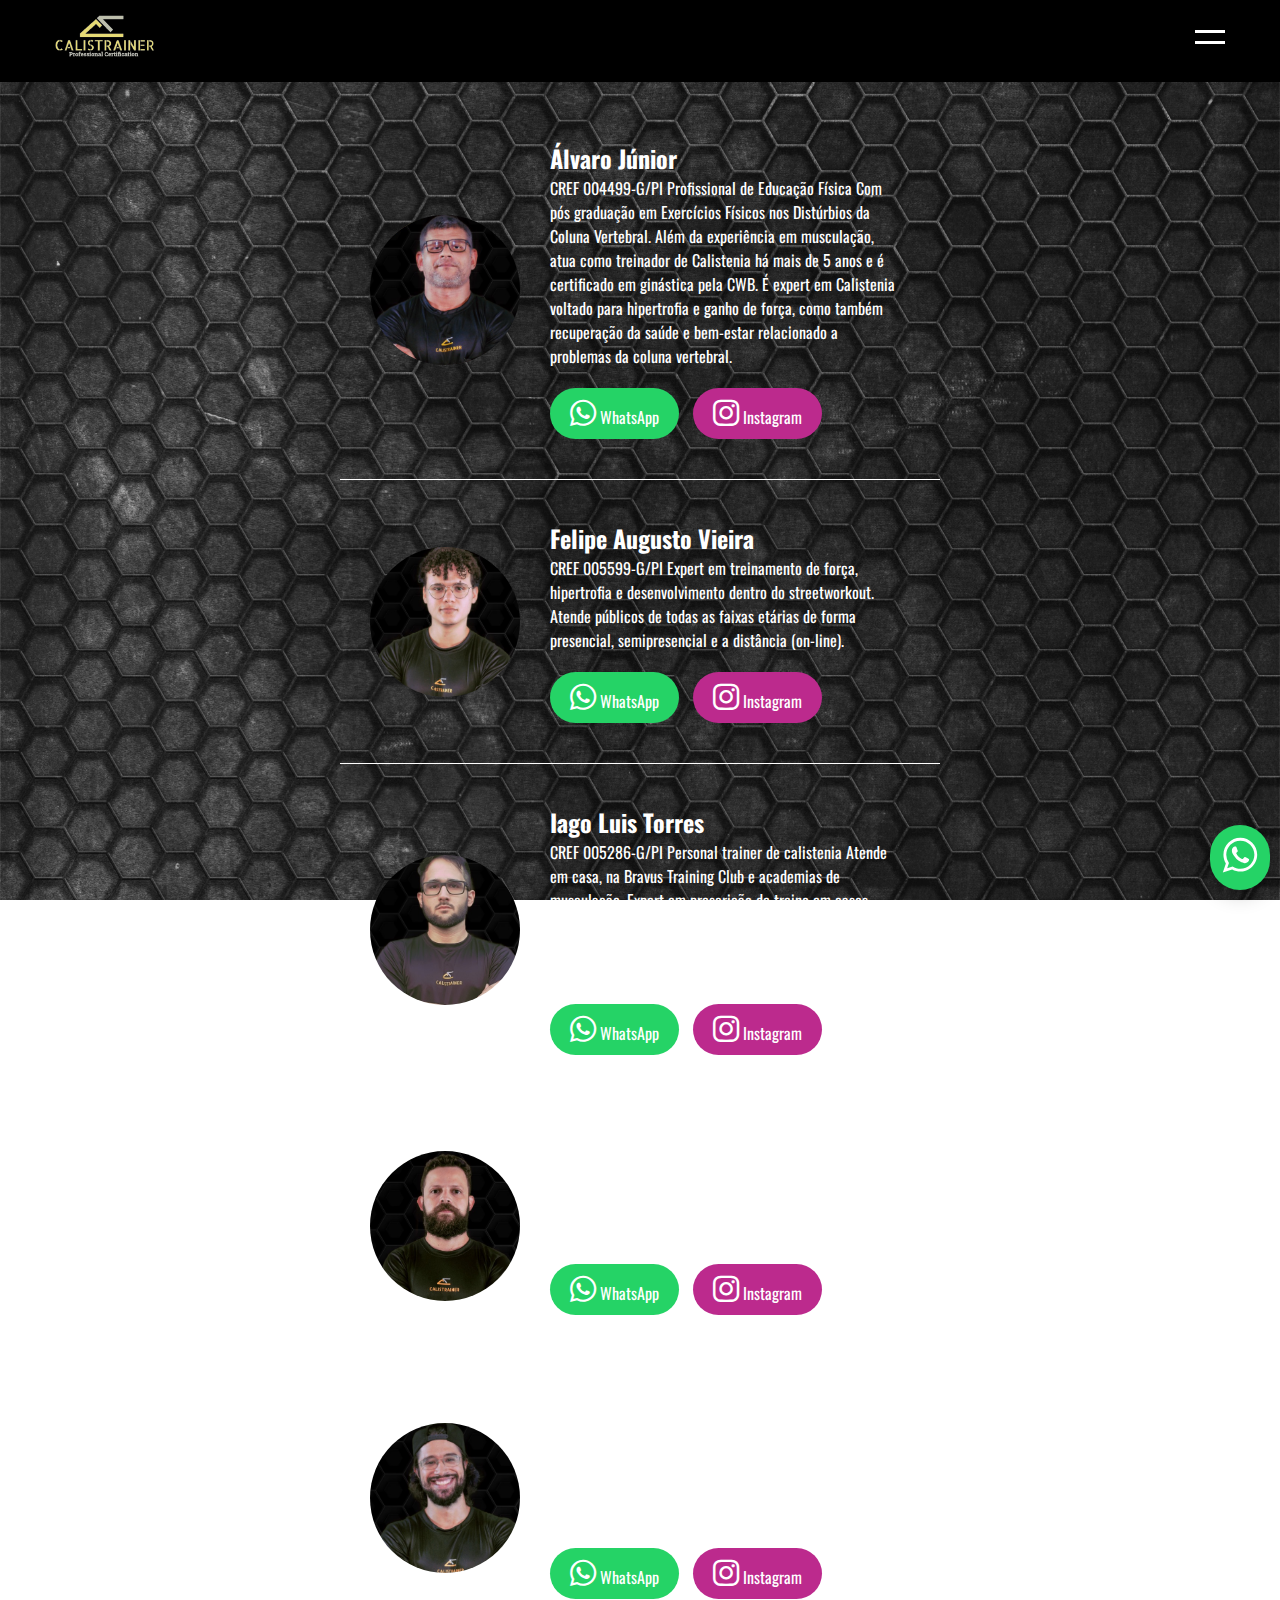
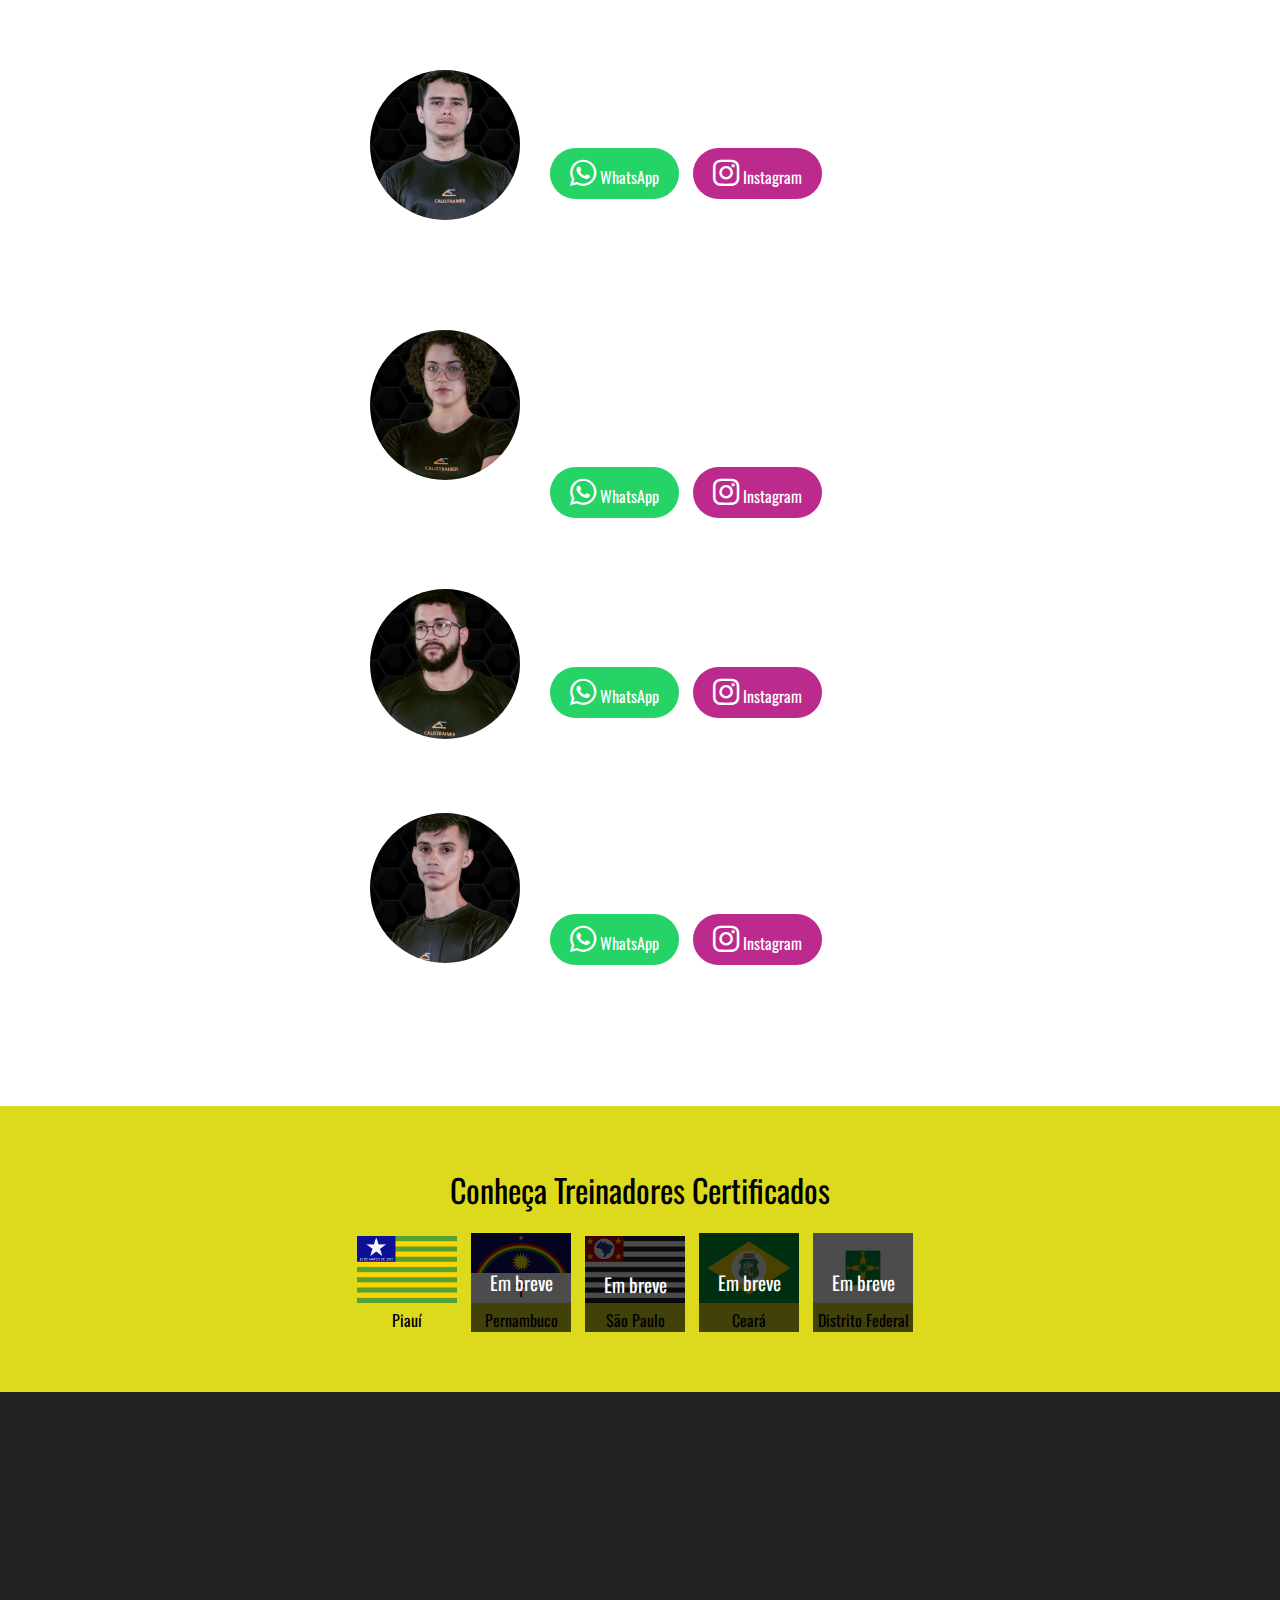
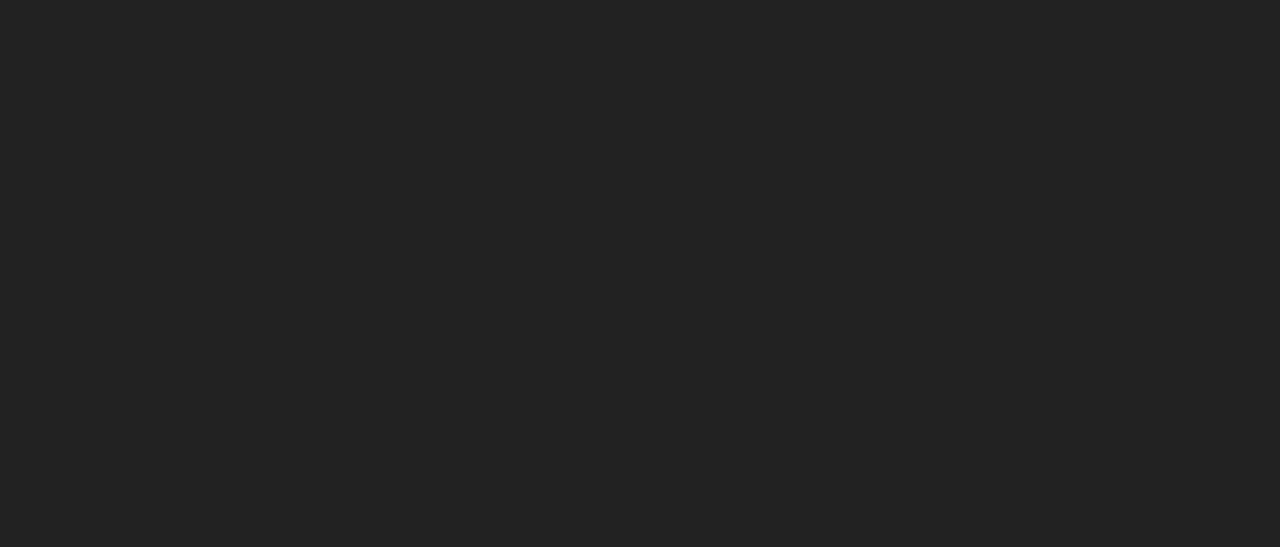
<file: piaui.html>
<!DOCTYPE html>
<html>

<head>
	<meta charset="UTF-8" />
	<title>CALISTRAINERS Piaui</title>
	<meta name="viewport" content="width=device-width, initial-scale=1">
	<link rel="stylesheet" href="css/animate.css">
	<link rel="stylesheet" type="text/css" href="css/style.css">
	<style>
		.wow:first-child {
			visibility: hidden;
		}
	</style>
	<script src="https://code.jquery.com/jquery-3.6.0.min.js"></script>
	<link rel="stylesheet" href="https://cdnjs.cloudflare.com/ajax/libs/font-awesome/6.0.0/css/all.min.css">

</head>

<body>

	<!--whatsapp botão-->
	<script>
		$(document).ready(function () {
			var link = "https://api.whatsapp.com/send?phone=5586995936387";
			var button = `
   <div class="wa-container">
	   <div class="wa-button">
		   <a class="wa-button-link" href="${link}" target="_blank">
			   <svg viewBox="0 0 32 32" xmlns="http://www.w3.org/2000/svg" width="50" height="50" version="1.1">
				   <path d=" M19.11 17.205c-.372 0-1.088 1.39-1.518 1.39a.63.63 0 0 1-.315-.1c-.802-.402-1.504-.817-2.163-1.447-.545-.516-1.146-1.29-1.46-1.963a.426.426 0 0 1-.073-.215c0-.33.99-.945.99-1.49 0-.143-.73-2.09-.832-2.335-.143-.372-.214-.487-.6-.487-.187 0-.36-.043-.53-.043-.302 0-.53.115-.746.315-.688.645-1.032 1.318-1.06 2.264v.114c-.015.99.472 1.977 1.017 2.78 1.23 1.82 2.506 3.41 4.554 4.34.616.287 2.035.888 2.722.888.817 0 2.15-.515 2.478-1.318.13-.33.244-.73.244-1.088 0-.058 0-.144-.03-.215-.1-.172-2.434-1.39-2.678-1.39zm-2.908 7.593c-1.747 0-3.48-.53-4.942-1.49L7.793 24.41l1.132-3.337a8.955 8.955 0 0 1-1.72-5.272c0-4.955 4.04-8.995 8.997-8.995S25.2 10.845 25.2 15.8c0 4.958-4.04 8.998-8.998 8.998zm0-19.798c-5.96 0-10.8 4.842-10.8 10.8 0 1.964.53 3.898 1.546 5.574L5 27.176l5.974-1.92a10.807 10.807 0 0 0 16.03-9.455c0-5.958-4.842-10.8-10.802-10.8z"></path>
			   </svg>
		   </a>
	   </div>
   </div>
		   `;
			var style = `
		   <style>
		   .wa-container {
			   position: fixed;
			   bottom: 0;
			   right: 0;
			   z-index: 1000;
			   margin: 0 10px 10px 0;
		   }
		   .wa-button {
			   border-radius: 30px;
			   background-color: #25d366;
			   color: #fff;
			   box-shadow: 0 4px 8px 0 rgba(0, 0, 0, 0.2), 0 6px 20px 0 rgba(0, 0, 0, 0.19);
			   padding: 5px;
		   }
		   .wa-button:hover {
			   background-color: #075e54;
		   }
		   .wa-button svg {
			   fill: white;
		   }
		   </style>`
			$("body").append(style);
			$("body").append(button);
		});
	</script>
	<!--fim do botão de whatsapp-->

	<!-- Start Header  -->
	<header>
		<div class="container">
			<div class="logo">
				<a href="index.html">
					<img src="images/logo1r.png" alt="CALISTRAINER" id="logotipo">
				</a>
			</div>

			<a href="javascript:void(0)" class="ham-burger">
				<span></span>
				<span></span>
			</a>
			<div class="nav">
				<ul>
					<li><a href="index.html">Inicio</a></li>
					<li><a href="#flags">Treinadores</a></li>
					<li><a href="https://www.facebook.com/profile.php?id=100095472666684"><span
								class="fab fa-facebook"></span> Facebook</a></li>
					<li><a href="https://www.instagram.com/calistrainer_oficial"><span class="fab fa-instagram"></span>
							Instagram</a></li>
					<li><a href="https://youtube.com/@calistrainer_oficial?si=N_TJqnx5IOehawNi"><span
								class="fab fa-youtube-play"></span> Youtube</a></li>
					<li><a href="#contact">Contato</a></li>
				</ul>
			</div>
		</div>
	</header>
	<!-- End Header  -->

	<!-- Start Home -->
	<section class="perfis">
		<div class="perfil">
			<img src="images/piaui/AlvaroJunior.jpg" alt="Nome da Pessoa 1">
			<div class="descricao">
				<h2><a href="https://instagram.com/yujin.sw?igshid=MzRlODBiNWFlZA==" target="_blank">Álvaro Júnior</a>
				</h2>
				<p>CREF 004499-G/PI Profissional de Educação Física
					Com pós graduação em Exercícios Físicos nos Distúrbios da Coluna Vertebral. Além da experiência em
					musculação, atua como treinador de Calistenia há mais de 5 anos e é certificado em ginástica pela
					CWB. É expert em Calistenia voltado para hipertrofia e ganho de força, como também recuperação da
					saúde e bem-estar relacionado a problemas da coluna vertebral.</p>
				<div class="botoes">
					<a href="http://wa.me/5586999649616" target="_blank" class="whatsapp"><i
							class="fab fa-whatsapp"></i>
						WhatsApp</a>
					<a href="https://instagram.com/yujin.sw?igshid=MzRlODBiNWFlZA==" target="_blank"
						class="instagram"><i class="fab fa-instagram"></i>
						Instagram</a>
				</div>
			</div>
		</div>
		<div class="perfil">
			<img src="images/piaui/FelipeAugustoVieira.jpg" alt="Nome da Pessoa 1">
			<div class="descricao">
				<h2><a href="javascript:void(0);" target="_blank">Felipe Augusto Vieira</a></h2>
				<p>CREF 005599-G/PI
					Expert em treinamento de força, hipertrofia e desenvolvimento dentro do streetworkout. Atende
					públicos de todas as faixas etárias de forma presencial, semipresencial e a distância (on-line).</p>
				<div class="botoes">
					<a href="javascript:void(0);" target="_blank" class="whatsapp"><i class="fab fa-whatsapp"></i>
						WhatsApp</a>
					<a href="javascript:void(0);" target="_blank" class="instagram"><i class="fab fa-instagram"></i>
						Instagram</a>
				</div>
			</div>
		</div>
		<div class="perfil">
			<img src="images/piaui/IagoLuisTorres.jpg" alt="Nome da Pessoa 1">
			<div class="descricao">
				<h2><a href="https://instagram.com/iagoluiz.personal?igshid=OGQ5ZDc2ODk2ZA==" target="_blank">Iago Luis
						Torres </a></h2>
				<p>CREF 005286-G/PI Personal trainer de calistenia
					Atende em casa, na Bravus Training Club e academias de musculação.
					Expert em prescrição de treino em casos especiais de saúde e lesão além de experiência em
					Treinamento infantil (Calistenia Recreativa. Especialista em Handstand.</p>
				<div class="botoes">
					<a href="https://api.whatsapp.com/send?phone=5586994382855" target="_blank" class="whatsapp"><i
							class="fab fa-whatsapp"></i>
						WhatsApp</a>
					<a href="https://instagram.com/iagoluiz.personal?igshid=OGQ5ZDc2ODk2ZA==" target="_blank"
						class="instagram"><i class="fab fa-instagram"></i>
						Instagram</a>
				</div>
			</div>
		</div>
		<div class="perfil">
			<img src="images/piaui/IgorDoRegoMonteiro.jpg" alt="Nome da Pessoa 1">
			<div class="descricao">
				<h2><a href="https://api.whatsapp.com/send?phone=558699219446" target="_blank">Igor do Rêgo Monteiro</a>
				</h2>
				<p>CREF 001394-G/PI
					Especialista em Atividade Física e Farmacologia.
					Mestre e doutor em Fisiologia!
					CEO Bravus Training Club e Calistrainer.
					Consultor genético.
				</p>
				<div class="botoes">
					<a href="https://api.whatsapp.com/send?phone=558699219446" target="_blank" class="whatsapp"><i
							class="fab fa-whatsapp"></i>
						WhatsApp</a>
					<a href="javascript:void(0);" target="_blank" class="instagram"><i class="fab fa-instagram"></i>
						Instagram</a>
				</div>
			</div>
		</div>
		<div class="perfil">
			<img src="images/piaui/JoaoArthurGoncalves.jpg" alt="Nome da Pessoa 1">
			<div class="descricao">
				<h2><a href="https://instagram.com/joaordgn?igshid=MzRlODBiNWFlZA==" target="_blank">João Arthur
						Gonçalves</a></h2>
				<p>Expert em treinamento de força, hipertrofia e desenvolvimento dentro do streetworkout. Atende
					públicos de todas as faixas etárias de forma presencial, semipresencial e a distância (on-line).</p>
				<div class="botoes">
					<a href="https://wa.me/5586981817590" target="_blank" class="whatsapp"><i
							class="fab fa-whatsapp"></i>
						WhatsApp</a>
					<a href="https://instagram.com/joaordgn?igshid=MzRlODBiNWFlZA==" target="_blank"
						class="instagram"><i class="fab fa-instagram"></i>
						Instagram</a>
				</div>
			</div>
		</div>
		<div class="perfil">
			<img src="images/piaui/LarissonHenriqueDeCarvalho.jpg" alt="Nome da Pessoa 1">
			<div class="descricao">
				<h2><a href="https://instagram.com/larisonhenrique?igshid=MzRlODBiNWFlZA==" target="_blank">Lárison
						Henrique de Carvalho</a></h2>
				<p></p>
				<div class="botoes">
					<a href="https://wa.me/+5586988871823" target="_blank" class="whatsapp"><i
							class="fab fa-whatsapp"></i>
						WhatsApp</a>
					<a href="https://instagram.com/larisonhenrique?igshid=MzRlODBiNWFlZA==" target="_blank"
						class="instagram"><i class="fab fa-instagram"></i>
						Instagram</a>
				</div>
			</div>
		</div>
		<div class="perfil">
			<img src="images/piaui/MariaClaraRocha.jpg" alt="Nome da Pessoa 1">
			<div class="descricao">
				<h2><a href="https://instagram.com/_claramente_eu?igshid=MzRlODBiNWFlZA==" target="_blank">Maria Clara
						Rocha</a></h2>
				<p>Cursando Educação Física Bacharelado e atuando como estagiária na Bravus Training Club. Pratica
					Calistenia há mais de 5 anos. Especialista em Street Workout acrobático, treinos físicos de
					Resistência e perda de gordura corporal.</p>
				<div class="botoes">
					<a href="https://wa.me/qr/FUR2VTQ6UKY7D1" target="_blank" class="whatsapp"><i
							class="fab fa-whatsapp"></i>
						WhatsApp</a>
					<a href="https://instagram.com/_claramente_eu?igshid=MzRlODBiNWFlZA==" target="_blank"
						class="instagram"><i class="fab fa-instagram"></i>
						Instagram</a>
				</div>
			</div>
		</div>
		<div class="perfil">
			<img src="images/piaui/RuanWesleySantos.jpg" alt="Nome da Pessoa 1">
			<div class="descricao">
				<h2><a href="https://instagram.com/ruan.wesley_sw?igshid=MzRlODBiNWFlZA==" target="_blank">Ruan Wesley
						Santos</a></h2>
				<p></p>
				<div class="botoes">
					<a href="https://wa.me/+5586988844180" target="_blank" class="whatsapp"><i
							class="fab fa-whatsapp"></i>
						WhatsApp</a>
					<a href="https://instagram.com/ruan.wesley_sw?igshid=MzRlODBiNWFlZA==" target="_blank"
						class="instagram"><i class="fab fa-instagram"></i>
						Instagram</a>
				</div>
			</div>
		</div>
		<div class="perfil">
			<img src="images/piaui/SamuelGoncalves.jpg" alt="Nome da Pessoa 1">
			<div class="descricao">
				<h2><a href="https://www.instagram.com/invites/contact/?i=1x9x91e1sxqxq&utm_content=2iqe5pk"
						target="_blank">Samuel Gonçalves</a></h2>
				<p>Atendimento em turma, local de atuação na Bravus Training Club, treinos de estáticos, balance e
					físicos.</p>
				<div class="botoes">
					<a href="https://wa.link/m3bu7x" target="_blank" class="whatsapp"><i class="fab fa-whatsapp"></i>
						WhatsApp</a>
					<a href="https://www.instagram.com/invites/contact/?i=1x9x91e1sxqxq&utm_content=2iqe5pk"
						target="_blank" class="instagram"><i class="fab fa-instagram"></i>
						Instagram</a>
				</div>
			</div>
		</div>
		<!-- Repita o bloco acima para cada pessoa -->
	</section>

	<!--Start Flags -->
	<section class="flags" id="flags">
		<div id="estadosBr" class="estadosBr">
			<div class="estadosBrFrase">Conheça Treinadores Certificados</div>
			<div class="estadosBrLinkMenu">
				<a href="piaui.html">
					<img src="images/estados/PI.png" alt="Bandeira do Piauí">
					<div>Piauí</div>
				</a>

				<a href="javascript:void(0);" class="emBreve">
					<img src="images/estados/PE.png" alt="Bandeira de Pernambuco">
					<div>Pernambuco</div>
				</a>

				<a href="javascript:void(0);" class="emBreve">
					<img src="images/estados/SP.png" alt="Bandeira de São Paulo">
					<div>São Paulo</div>
				</a>

				<a href="javascript:void(0);" class="emBreve">
					<img src="images/estados/CE.png" alt="Bandeira do Ceará">
					<div>Ceará</div>
				</a>

				<a href="javascript:void(0);" class="emBreve">
					<img src="images/estados/DF.png" alt="Bandeira do Distrito Federal">
					<div>Distrito Federal</div>
				</a>


			</div>
		</div>

	</section>
	<!--End Flags-->

	<section class="contact" id="contact">
		<div class="container">
			<div class="content">
				<div class="box form wow slideInLeft">
					<iframe width="320" height="560" src="https://www.youtube.com/embed/fIzhDHC_MhQ"
						title="Vem ser um Calistrainer!" frameborder="0"
						allow="accelerometer; autoplay; clipboard-write; encrypted-media; gyroscope; picture-in-picture; web-share"
						allowfullscreen></iframe>
				</div>
				<div class="box text wow slideInRight">
					<h2>Entre em contato</h2>

					<div class="info">
						<ul>
							<li><span class="fa fa-map-marker"></span> Unidade Horto: Rua Jaime da Botica, 2533 </li>
							<li><span class="fa fa-map-marker"></span> Unidade Parque: Avenida Raul Lopes, 2355. Parque
								Meus Filhos </li>
							<li>
								<a href="https://wa.me/5586995936387">
									<span class="fa fa-phone"></span> +55 86 99593-6387
								</a>
							</li>
							<li><span class="fa fa-envelope"></span>contato@calistrainer.com.br</li>
						</ul>
					</div>
					<div class="social">
						<a href="https://www.facebook.com/profile.php?id=100095472666684"><span
								class="fab fa-facebook"></span></a>
						<a href="https://www.instagram.com/calistrainer_oficial">
							<span class="fab fa-instagram"></span>
						</a>

						<a href="https://youtube.com/@calistrainer_oficial?si=N_TJqnx5IOehawNi"><span
								class="fab fa-youtube-play"></span></a>
					</div>

					<div class="copy">
						&copy; 2023 Calistrainer • Certificação Profissional em Calistenia CNPJ 21.663.532/0001-89
						Coordenação - Igor do Rêgo Monteiro - CREF 001394-G/PI
					</div>
				</div>
			</div>
		</div>
	</section>
	<!-- End Contact -->



	<!-- jquery -->

	<script src="https://ajax.googleapis.com/ajax/libs/jquery/3.4.1/jquery.min.js"></script>
	<script>
		$(document).ready(function () {

			$(".ham-burger, .nav ul li a").click(function () {

				$(".nav").toggleClass("open")

				$(".ham-burger").toggleClass("active");
			})
			$(".accordian-container").click(function () {
				$(".accordian-container").children(".body").slideUp();
				$(".accordian-container").removeClass("active")
				$(".accordian-container").children(".head").children("span").removeClass("fa-angle-down").addClass("fa-angle-up")
				$(this).children(".body").slideDown();
				$(this).addClass("active")
				$(this).children(".head").children("span").removeClass("fa-angle-up").addClass("fa-angle-down")
			})

			$(".nav ul li a, .go-down").click(function (event) {
				if (this.hash !== "") {

					event.preventDefault();

					var hash = this.hash;

					$('html,body').animate({
						scrollTop: $(hash).offset().top
					}, 800, function () {
						window.location.hash = hash;
					});

					// add active class in navigation
					$(".nav ul li a").removeClass("active")
					$(this).addClass("active")
				}
			})
		})

	</script>
	<script src="js/wow.min.js"></script>
	<script>
		wow = new WOW(
			{
				animateClass: 'animated',
				offset: 0,
			}
		);
		wow.init();
	</script>

	<!-- End Home -->
</body>

</html>
</file>
<file: css/style.css>
@import url('https://fonts.googleapis.com/css?family=Oswald:300,400,500,600,700&display=swap');
@import url('https://stackpath.bootstrapcdn.com/font-awesome/4.7.0/css/font-awesome.min.css');
@import url('https://fonts.googleapis.com/css?family=Open+Sans&display=swap');

body {
	margin: 0;
	padding: 0;
	overflow-x: hidden;
	background-image: url('../images/Background.jpg');
	background-attachment: fixed;
	background-size: cover;
}

* {
	box-sizing: border-box;
	margin: 0;
	padding: 0;
	font-family: 'Oswald', sans-serif;
}

/*Header*/

header {
	position: fixed;
	left: 0px;
	top: 0px;
	width: 100%;
	z-index: 10;
	background-color: #000000;
	padding: 15px 15px;
}

header .container {
	-webkit-display: flex;
	display: flex;
	justify-content: space-between;
	align-items: center;
}


header .logo a {
	font-size: 30px;
	text-decoration: none;
	color: #ddda1d;
	font-weight: 700;
}

header .logo a span {
	color: #c11325;
}

header .logo #logotipo {
	max-width: 100px;
	
}

header .nav {
	position: fixed;
	background-color: #ddda1d;
	width: 280px;
	top: 0;
	right: 0;
	height: 100%;
	z-index: 99;
	padding: 100px 0px 15px;
	-webkit-transform: translateX(100%);
	transform: translateX(100%);
	-webkit-transition: transform .5s ease;
	transition: transform .5s ease;
}

header .nav.open {
	-webkit-transform: translateX(0);
	transform: translateX(0);
}

header .nav ul {
	list-style: none;
	margin: 0;
	padding: 0px;
}

header .nav ul li {
	display: block;
}

header .nav ul li a {
	text-decoration: none;
	font-size: 30px;
	font-weight: 400;
	color: #ffffff;
	display: block;
	position: relative;
	padding: 10px 30px;
}

header .nav ul li a.active::before {
	content: '';
	position: absolute;
	left: 0px;
	top: 0px;
	height: 100%;
	width: 100%;
	background-color: #000000;
	opacity: .2;
	-webkit-transition: width .5s ease;
	transition: width .5s ease;
	z-index: -1;
}

header .nav ul li a::before {
	content: '';
	position: absolute;
	left: 0px;
	top: 0px;
	height: 100%;
	width: 0px;
	background-color: #000000;
	opacity: .2;
	-webkit-transition: width .5s ease;
	transition: width .5s ease;
	z-index: -1;
}

header .nav ul li a:hover::before {
	width: 100%;
}

header .ham-burger {
	display: inline-block;
	position: relative;
	z-index: 100;
}

header .ham-burger span {
	height: 3px;
	margin-bottom: 8px;
	display: block;
	background-color: #ffffff;
	width: 30px;
	-webkit-transition: transform .5s ease;
	transition: transform .5s ease;
}

header .ham-burger span:nth-child(1) {
	transform-origin: left top;
}

header .ham-burger span:nth-child(2) {
	transform-origin: left bottom;
}

header .ham-burger.active span:nth-child(1) {
	-webkit-transform: rotate(45deg) translateY(-6px);
	transform: rotate(45deg) translateY(-6px);
}

header .ham-burger.active span:nth-child(2) {
	-webkit-transform: rotate(-45deg) translateY(6px);
	transform: rotate(-45deg) translateY(6px)
}

.container {
	max-width: 1170px;
	margin: auto;
}



/*Home section*/
.home {
	height: 100vh;
	background-image: url('../images/Foto\ 1.jpg');
	background-size: cover;
	padding: 15px;
	-webkit-display: flex;
	display: flex;
	position: relative;
}

.home .go-down {
	position: absolute;
	bottom: 120px;
	width: 300px;
	height: 40px;
	border: 1px solid #15ff00;
	color: #15ff00;
	background-color: #15ff00;
	display: block;
	border-radius: 4px;
	text-align: center;
	left: 40%;
	margin-left: -15px;
}

.home .go-down .fa {
	color: #ffffff;
	-webkit-animation: goDown 1s ease infinite;
	animation: goDown 1s ease infinite;
	text-align: center;
	font-size: 23px;
}

.home .go-down a .fa {
	margin-top: 10px;
}

@-webkit-keyframes goDown {
	0% {
		transform: translateY(0);
		opacity: .5
	}

	100% {
		transform: translateY(10px);
	}
}

@keyframes goDown {
	0% {
		transform: translateY(0);
		opacity: .5
	}

	100% {
		transform: translateY(10px);
	}
}

@media screen and (max-width: 768px) {
	.home .go-down {
	  width: 230px;
	  height: 40px;
	  left: 30%;
	  margin-left: -25px;
	}
  
	.home .go-down .fa {
	  margin-top: 5px;
	  font-size: 17px;
	}
  }
  

.home .container {
	-webkit-display: flex;
	display: flex;
	flex-direction: column;
	flex-grow: 1;
}

.home h1 {
	color: #ffe8e8;
	font-size: 60px;
	font-weight: 700;
	text-transform: uppercase;
	margin: 0;
	-webkit-text-stroke: 1px rgba(0, 0, 0, 0.2); 
}

.home h1 span {
	color: #ddda1d;
	-webkit-text-stroke: 1px rgba(0, 0, 0, 0.2); 
}

.iframe-container {
	position: relative;
	margin-left: 50px;
  }
  
  @media screen and (max-width: 768px) {
	.iframe-container {
	  margin-left: 25px;
	}
  }


  


/* Iago: As classes de CSS que eu criei foram essas (linhas 235 até 293)*/
/* Se atenta na orientação de cada container (linha, coluna) */
/* Eu coloquei cores em cada componente só pra tu conseguir visualizar melhor onde acaba um e onde começa o outro  */
/* Eu sempre gosto de brincar com as cores nos elementos quando to desenhando ordenaçòes mais complicadas de elementos
	pra facilitar meu entendimento dos limites de cada componente/elemento */

.main-container {
	display: flex;
	flex-direction: row;
	width: 100%;
}

.coluna1 {
	display: flex;
	flex-direction: column;
	width: 100%;
}

.elemento {
	display: flex;
	flex-direction: column;
	justify-content: flex-start;
	align-items: center;
	min-width: 30%;
	margin-right: 10px;
	padding: 10px;
	max-height: 400px;
}

.texto {
	color: white;
}

.texto-pequeno {
	color: white;
	font-size: 14px;
}

.linha1 {
	display: flex;
	align-items: flex-start;
	flex-direction: row;
	justify-content: space-around;
	margin-bottom: 50px;
}

.linha2 {
	display: flex;
	height: 50%;
	flex-direction: row;
	justify-content: space-around;
	padding-left: 10%;
	padding-right: 10%;
	width: 100%
}


#video {
	width: 40%;
}

.elemento {
	background-color: #f0f0f0;
}

.linha1>.elemento:nth-child(1) {
	background-color: #ff0000;
}

.linha1>.elemento:nth-child(2) {
	background-color: #00ff00;
}

.linha2>.elemento:nth-child(1) {
	background-color: #ffff00;
}

.linha2>.elemento:nth-child(2) {
	background-color: #0000ff;
}

.texto {
	font-size: 16px;
}

/* Iago: As classes que eu criei acabam aqui */


/*About section*/

.about {
	padding: 80px 0px;

}

.about .content {
	-webkit-display: flex;
	display: flex;
}

.about .content .box {
	flex: 0 0 33.33%;
	max-width: 33.33%;
	padding: 15px;
}

.about .content .box .inner {
	background-color: #ffffff;
}

.about .content .box:nth-child(2) .inner {
	background-color: #ddda1d;
}

.about .content .box .inner .img img {
	width: 100%;
}

.about .content .box .inner .text {
	padding: 30px;
}

.about .content .box .inner .text h4 {
	font-size: 20px;
	margin: 0;
	padding: 0px 0px 15px;
	font-weight: 500;
	color: #000000;
	text-align: center;
}

.about .content .box .inner .text p {
	font-size: 15px;
	line-height: 20px;
	color: #222222;
	text-align: center;
	margin: 0;
	font-family: 'Open Sans', sans-serif;
}


/*Service Section*/
.service {
	padding: 80px 0px;
	background-color: #ddda1d;
}

.service .content {
	-webkit-display: flex;
	display: flex;
}

.service .content .box {
	position: relative;
	flex: 0 0 50%;
	max-width: 50%;
	padding: 15px;
}

.service .content .text h2 {
	font-size: 30px;
	font-weight: 500;
	color: #000000;
	padding: 0px 0px 20px;
}

.service .content .text p {
	font-size: 15px;
	line-height: 20px;
	color: #222222;
	margin: 0;
	padding: 0px 0px 20px;
	font-family: 'Open Sans', sans-serif;
}

.service .content .text .btn {
	padding: 8px 30px;
	background-color: #222222;
	color: #ffffff;
	text-decoration: none;
	display: inline-block;
	border: 1px solid transparent;
	cursor: pointer;
	-webkit-transition: all .5s ease;
	transition: all .5s ease;
}

.service .content .text .btn:hover {
	border: 1px solid #000000;
	color: #000000;
	background-color: transparent;
}

.service .content .accordian-container {
	margin-bottom: 5px;
}

.service .content .accordian-container .head {
	background-color: rgba(0, 0, 0, 0.5);
	position: relative;
	padding: 12px 15px;
	cursor: pointer;
}

.service .content .accordian-container .head .fa {
	position: absolute;
	right: 10px;
	top: 13px;
	color: #ffffff;
	height: 30px;
	width: 30px;
	text-align: center;
	line-height: 30px;
	color: #ffffff;
	border-radius: 50%;
}

.service .content .accordian-container .head h4 {
	font-size: 20px;
	margin: 0;
	padding: 0;
	font-weight: 500;
	color: #ffffff;
	text-transform: capitalize;
}

.service .content .accordian-container.active .head {
	background-color: #222222;
}

.service .content .accordian-container .body {
	display: none;
	padding: 15px;
	background-color: #222222;
	border-top: 1px solid #333333;
}

.service .content .accordian-container:nth-child(1) .body {
	display: block;
}

.service .content .accordian-container .body p {
	font-size: 15px;
	line-height: 20px;
	color: #ffffff;
	margin: 0;
	padding: 0;
	font-family: 'Open Sans', sans-serif;
}



/* Iago addon*/

.linha {
	flex-direction: row;
	align-items: center;
	justify-content: center;
	flex: 1;
}

.coluna {
	flex-direction: column;
	align-items: center;
	justify-content: center;
}

/*Classes Section*/

.classes {
	padding: 80px 0px 50px;
}

.classes .content {
	-webkit-display: flex;
	display: flex;
}

.classes .content .box {
	padding: 15px;
	flex: 0 0 50%;
	max-width: 50%;
}

.classes .content .box video {
	width: 80%;
	/* Adjust the width as needed */
}

.classes .content .img img {
	width: 100%;
	-webkit-transform: rotateY(180deg);
	transform: rotateY(180deg);
}

.classes .content .text h2 {
	font-size: 30px;
	font-weight: 500;
	color: #ffffff;
	padding: 0px 0px 20px;
}

.classes .content .text p {
	font-size: 15px;
	line-height: 20px;
	color: #ffffff;
	margin: 0;
	padding: 0px 0px 30px;
	font-family: 'Open Sans', sans-serif;
}


.classes .content .class-items .item {
	margin-bottom: 30px;
	display: flex;
}

.classes .content .class-items .item:nth-child(1) {
	background-color: #222222;
}

.classes .content .class-items .item:nth-child(2) {
	background-color: #ddda1d;
}

.classes .content .class-items .item .item-text {
	padding: 15px;
	display: flex;
	flex-direction: column;
	justify-content: center;
}

.classes .content .class-items .item .item-text,
.classes .content .class-items .item .item-img {
	flex: 0 0 50%;
	max-width: 50%;
	position: relative;
}

.classes .content .class-items .item .item-img img {
	width: 100%;
	display: block;
}

.classes .content .class-items .item .item-img .price {
	position: absolute;
	height: 50px;
	width: 60px;
	font-size: 20px;
	font-weight: 500;
	color: #ffffff;
	text-align: center;
	line-height: 50px;
}

.classes .content .class-items .item:nth-child(1) .item-img .price {
	background-color: #ddda1d;
	left: 0;
	top: 0;
}

.classes .content .class-items .item:nth-child(2) .item-img .price {
	background-color: #222222;
	right: 0;
	top: 0;
}

.classes .content .class-items .item .item-text h4 {
	font-size: 20px;
	margin: 0;
	padding: 0px 0px 15px;
	font-weight: 500;
	color: #ffffff;
	text-transform: capitalize;
	text-align: left;
}

.classes .content .class-items .item .item-text p {
	font-size: 15px;
	line-height: 20px;
	color: #ffffff;
	text-align: left;
	margin: 0;
	padding: 0 0 20px;
	font-family: 'Open Sans', sans-serif;
}

.classes .content .class-items .item .item-text a {
	font-size: 16px;
	text-decoration: none;
	display: inline-block;
}

.classes .content .class-items .item .item-text a {
	color: #ffffff;
}




/*Start Today Section*/
.start-today {
	background-color: #222222;
}

.start-today .content {
	-webkit-display: flex;
	display: flex;
	align-items: center;
}

.start-today .content .box {
	flex: 0 0 50%;
	max-width: 50%;
	padding: 0px 15px;
}

.start-today .content .img img {
	width: 100%;
	display: block;
}

.start-today .content .text h2 {
	font-size: 30px;
	font-weight: 500;
	color: #ddda1d;
	padding: 0px 0px 20px;
}

.start-today .content .text p {
	font-size: 15px;
	line-height: 20px;
	color: #ddda1d;
	margin: 0;
	padding: 0px 0px 20px;
	font-family: 'Open Sans', sans-serif;
}

.start-today .content .text .btn {
	padding: 8px 30px;
	background-color: #ddda1d;
	color: #000000;
	text-decoration: none;
	display: inline-block;
	border: 1px solid transparent;
	cursor: pointer;
	-webkit-transition: all .5s ease;
	transition: all .5s ease;
}

.schedule .content #botaozao {
	padding: 8px 30px;
    background-color: #ddda1d;
    color: #000000;
    text-decoration: none;
    display: inline-block;
    border: 1px solid transparent;
    cursor: pointer;
    -webkit-transition: all .5s ease;
    transition: all .5s ease;
}

.start-today .content .text .btn:hover {
	color: #ffffff;
	border-color: #ffffff;
	background-color: transparent;
}

.start-today #listadecalistrainers {
	font-size: 20px;
    font-weight: 500;
    color: #ddda1d;
    padding: 0px 0px 20px;
	position: relative;
	left: 150px;
}




/*Class Schedule Section*/
.schedule {
	padding: 80px 0px;
	background-color: #222222;
}

.schedule .content .form button {
	border: none;
	outline: none;
	box-shadow: none;
	height: 45px;
	padding: 0px 50px;
	border: 1px solid transparent;
	background-color: #ddda1d;
	color: #000000;
	font-size: 15px;
	transition: all .5s ease;
	cursor: pointer;
}

.schedule .content .form button:hover {
	background-color: transparent;
	color: #ffffff;
	border-color: #ffffff;
}

.schedule .content {
	-webkit-display: flex;
	display: flex;
}

.schedule .content .box {
	flex: 0 0 50%;
	max-width: 100%;
	padding: 15px;
}

.schedule .content .text h2 {
	font-size: 30px;
	font-weight: 500;
	color: #ddda1d;
	padding: 0px 0px 20px;
}

.schedule .content .text p {
	font-size: 15px;
	line-height: 20px;
	color: #ddda1d;
	margin: 0;
	padding: 0px 0px 20px;
	font-family: 'Open Sans', sans-serif;
}

.schedule .content .text img {
	width: 100%;
	transform: rotateY(180deg);
}

.schedule .content .timing .table {
	width: 100%;
	border-collapse: collapse;
}

.schedule .content .timing .table td {
	border: 2px solid #dfdfdf;
	padding: 8px;
	font-size: 15px;
	text-align: center;
	color: #ffffff;
	
}

.schedule .content .timing .table td a {
    color: #ffffff;
}

.schedule .content .timing .table td a:hover {
    color: #ddda1d;
}

.schedule .content .timing .table tr:nth-child(even) td.day {
	background-color: #222222;
}

.schedule .content .timing .table tr:nth-child(odd) td.day {
	background-color: #444444;
}

.schedule .content .timing .table tr:nth-child(1) td.day {
	background-color: #c11325;
}

.schedule .content .timing .table tr td.day {
	color: #ffffff;
	border-color: transparent;
}


/*Gallery Section*/

.gallery .content {
	-webkit-display: flex;
	display: flex;
	flex-wrap: wrap;
}

.gallery .content .box {
	flex: 0 0 50%;
	max-width: 50%;
}

.gallery .content .box img {
	display: block;
	width: 100%;
	-webkit-filter: grayscale(100%);
	filter: grayscale(100%);
	-webkit-transition: all .5s ease;
	transition: all .5s ease;
}

.gallery .content .box img:hover {
	-webkit-filter: grayscale(0%);
	filter: grayscale(0%);
}

.gallery h2 {
	font-size: 30px;
	font-weight: 500;
	color: #ddda1d;
	padding: 0px 0px 20px;
	text-align: center;
}

/* Flags Section */

/* Estilo para a sessão com a classe .flags */
.flags {
	padding: 60px 0px 60px;
    background-color: #ddda1d; /* Fundo amarelo para a sessão .flags */
    display: flex;
    flex-direction: column;
    align-items: center;
    justify-content: center;
    max-width: 100%;
    margin: 0;
}

.estadosBrFrase {
    font-size: 2em; /* Tamanho da fonte como um h2 */
    color: #000000; /* Cor do texto preto acinzentado */
    text-align: center; /* Centraliza o texto */
    margin-bottom: 20px; /* Espaço inferior para separar do restante do conteúdo */
}

/* Estilo para os links */
.estadosBrLinkMenu a {
    display: inline-block;
    margin-right: 10px; /* Espaço entre os links */
    
    text-decoration: none; /* Remove sublinhado dos links */
}

/* Estilo para as imagens */
.estadosBrLinkMenu img {
    width: 100px; /* Largura da imagem (ajuste conforme necessário) */
    height: auto; /* Altura automática para manter a proporção */
    display: block; /* Remove espaço extra abaixo da imagem */
}

/* Estilo para o texto dentro das divs */
.estadosBrLinkMenu div {
    text-align: center; /* Centraliza o texto */
    margin-top: 5px; /* Espaço entre a imagem e o texto */
    color: #000000; /* Cor do texto (branco) */
}

/* Estilo para links com a classe .emBreve */
.emBreve {
    position: relative;
    display: inline-block;
    margin-right: 10px; /* Espaço entre os links */
    text-decoration: none; /* Remove sublinhado dos links */
}

/* Estilo para a tarja "Em breve" */
.emBreve::before {
    content: "Em breve";
    position: absolute;
    top: 0;
    left: 0;
    right: 0;
    bottom: 0;
    background-color: rgba(0, 0, 0, 0.7); /* Cor de fundo preta com transparência */
    color: white; /* Cor do texto branco */
    display: flex;
    align-items: center;
    justify-content: center;
    font-size: 1.2em; /* Tamanho do texto */
}

/* Estilos para dispositivos móveis */
@media (max-width: 767px) {
    .estadosBrFrase {
        font-size: 1.5em;
    }

    .estadosBrLinkMenu a {
        margin-bottom: 20px;
		position: relative;
    }

    .estadosBrLinkMenu img {
        width: 80%;
        max-width: 200px;
		display: block; /* Garante que a imagem é exibida como um bloco */
        margin: 0 auto; /* Centraliza horizontalmente */
    }

    .emBreve::before {
        font-size: 1em;
		position: absolute;
    }
}



/* CSS da pagina dos professores */

/* Estilos para a sessão de perfis */
.perfis {
    max-width: 600px;
    margin: 100px auto; /* Centraliza a sessão na página */
}

/* Estilos para cada perfil */
.perfil {
    display: flex;
    align-items: center;
    padding: 30px;
    border-bottom: 1px solid white; /* Linha branca separando os perfis */
}

/* Estilos para a foto do perfil */
.perfil img {
    width: 150px; /* Largura da foto */
    height: 150px; /* Altura da foto */
    object-fit: cover; /* Garante que a imagem mantenha as proporções e cubra o espaço designado */
    border-radius: 50%; /* Faz a foto ser um círculo */
    margin-right: 20px; /* Espaço à direita da foto */
}

/* Estilos para a descrição do perfil */
.descricao {
    flex: 1; /* Cresce para ocupar o espaço restante */
	padding: 10px;
	color: #ffffff;
}

/* Estilos para os links no perfil */
.descricao h2 a {
    text-decoration: none;
    color: #ffffff; /* Cor do link */
}

/* Estilos para os botões de WhatsApp e Instagram */
.perfil-button {
    margin-left: 10px; /* Espaço à esquerda dos botões */
    text-decoration: none;
    padding: 20px 30px; /* Ajuste o preenchimento para aumentar o tamanho dos botões */
    color: #fff; /* Cor do ícone dos botões (branca) */
    border-radius: 50px; /* Faz os botões mais arredondados */
    transition: background-color 0.3s ease; /* Adiciona transição suave à cor de fundo */
}

/* Estilos para o botão de WhatsApp */
/* Estilos para os botões de WhatsApp e Instagram */
.whatsapp, .instagram {
    border-radius: 30px;
    padding: 10px 20px; /* Ajuste o preenchimento para o tamanho do botão */
    text-decoration: none;
    display: inline-block;
    margin-right: 10px; /* Espaço à direita dos botões */
    color: #fff; /* Cor do texto nos botões */
    transition: background-color 0.3s ease; /* Adiciona transição suave à cor de fundo */
	margin-top: 20px;
}

/* Estilos para o botão de WhatsApp */
.whatsapp {
    background-color: #25d366; /* Cor de fundo do WhatsApp */
}
/* Estilos para o ícone do WhatsApp */
.whatsapp i {
    font-size: 30px; /* Ajuste o tamanho do ícone conforme necessário */
}


/* Estilos para o botão de Instagram */
.instagram {
    background-color: #bc2a8d; /* Cor de fundo do Instagram */
}
.instagram i {
    font-size: 30px; /* Ajuste o tamanho do ícone conforme necessário */
}

/* Estilos quando o mouse passa sobre os botões */
.whatsapp:hover, .instagram:hover {
    background-color: rgba(255, 255, 255, 0.2); /* Cor de fundo quando o mouse passa sobre os botões (transparente com opacidade) */
}

/* Media Query para dispositivos móveis */
@media screen and (max-width: 768px) {
    .perfil img {
        width: 100px; /* Reduz a largura da foto para telas menores */
        height: 100px; /* Reduz a altura da foto para telas menores */
        margin-right: 20px; /* Espaço à direita da foto */
    }

    .whatsapp, .instagram {
        width: 40%; /* Define a largura para ocupar 80% da largura da tela */
        max-width: none; /* Remove a largura máxima dos botões */
		padding: 15px 10px; /* Ajuste o preenchimento para o tamanho do botão */
    }
}


/*Price Section*/

.price-package {
	padding: 80px 0px;
	background-color: #ffffff;
}

.price-package h2 {
	font-size: 30px;
	font-weight: 500;
	color: #000000;
	padding: 0px 0px 20px;
	text-align: center;
}

.price-package .title-p {
	font-size: 15px;
	line-height: 20px;
	color: #222222;
	margin: 0;
	text-align: center;
	padding: 0 20% 50px;
	font-family: 'Open-sans', sans-serif;
}

.price-package .content {
	-webkit-display: flex;
	display: flex;
}

.price-package .content .box {
	flex: 0 0 33.33%;
	max-width: 33.33%;
	padding: 15px;
}

.price-package .content .box .inner {
	background-color: #f0f0f0;
}

.price-package .content .box .inner .price-tag {
	padding: 15px;
	font-size: 20px;
	background-color: #c11325;
	color: #ffffff;
	text-align: center;
	font-weight: 700;
}

.price-package .content .box .inner .text {
	padding: 30px 15px;
	text-align: center;
}

.price-package .content .box .inner .text h3 {
	font-size: 24px;
	color: #222222;
	margin: 0;
	padding: 0px 0px 20px;
	font-weight: 700;
}

.price-package .content .box .inner .text p {
	font-size: 15px;
	line-height: 20px;
	color: #222222;
	margin: 0;
	text-align: center;
	padding: 0 0 5px;
	font-family: 'Open-sans', sans-serif;
}

.price-package .content .box .inner .text .btn {
	padding: 8px 30px;
	background-color: #c11325;
	color: #ffffff;
	text-decoration: none;
	display: inline-block;
	border: 2px solid transparent;
	cursor: pointer;
	-webkit-transition: all .5s ease;
	transition: all .5s ease;
	margin-top: 10px;
}

.price-package .content .box .inner .text .btn:hover {
	border-color: #222222;
	color: #222222;
	background-color: transparent;
}

.price-package .content .box .inner .img img {
	width: 100%;
}



/*Contact Section*/

.contact {
	padding: 80px 0px;
	background-color: #222222;
}

.contact .content {
	-webkit-display: flex;
	display: flex;
}

.contact .content .box {
	flex: 0 0 50%;
	max-width: 50%;
	padding: 15px;
}

.contact .content .form input,
.contact .content .form textarea {
	height: 45px;
	width: 100%;
	padding: 6px 12px;
	margin-bottom: 25px;
	background-color: transparent;
	border: 1px solid #ffffff;
	font-family: 'Open-sans', sans-serif;
	color: #ffffff;
}

.contact .content .form input:focus,
.contact .content .form textarea:focus {
	outline: none;
}

.contact .content .form input::placeholder,
.contact .content .form textarea::placeholder {
	color: #ffffff;
}

.contact .content .form textarea {
	height: 100px;
}

.contact .content .form button {
	border: none;
	outline: none;
	box-shadow: none;
	height: 45px;
	padding: 0px 50px;
	border: 1px solid transparent;
	background-color: #ddda1d;
	color: #000000;
	font-size: 15px;
	transition: all .5s ease;
	cursor: pointer;
}

.contact .content .form button:hover {
	background-color: transparent;
	color: #ffffff;
	border-color: #ffffff;
}

.contact .content .text h2 {
	font-size: 30px;
	font-weight: 500;
	color: #ddda1d;
	padding: 0px 0px 20px;
}

.contact .content .text p {
	font-size: 15px;
	line-height: 20px;
	color: #ffffff;
	margin: 0;
	padding: 0px 0px 30px;
	font-family: 'Open-sans', sans-serif;
}

.contact .content .text .info ul {
	list-style: none;
	padding: 0;
	margin: 0;
}

.contact .content .text .info li {
	display: block;
	margin-bottom: 15px;
	color: #ffffff;
	font-size: 15px;
	letter-spacing: 1px;
	position: relative;
	padding-left: 40px;
	font-family: 'Open-Sans', sans-serif;
}

.contact .content .text .info li span {
	display: inline-block;
	position: absolute;
	left: 0px;
	top: 0px;
	font-size: 20px;
	color: #ddda1d;
}

.contact .content .text .info a {
	color: #ffffff;
}

.contact .content .text .info a:hover {
	color: #ddda1d;
}

.contact .content .text .social {
	padding-top: 30px;
}

.contact .content .text .social a {
	height: 40px;
	width: 40px;
	line-height: 40px;
	text-align: center;
	background-color: #ddda1d;
	text-decoration: none;
	display: inline-block;
	margin-right: 10px;
	transition: all .5s ease;
	border: 1px solid transparent;
}

.contact .content .text .social a:hover {
	background-color: transparent;
	border-color: #ffffff;
}

.contact .content .text .social a span {
	color: #ffffff;
	font-size: 20px;
}

.contact .content .text .copy {
	border-top: 1px solid #333333;
	margin-top: 30px;
	padding-top: 20px;
	color: #c5c5c5;
	font-size: 15px;
}




/*Responsive*/

/*if screen width is less than or equal to 991px then*/
@media(max-width: 991px) {
	.home {
		background-position: center;
	}

	.classes .content {
		flex-wrap: wrap;
	}

	.classes .content .box {
		flex: 0 0 100%;
		max-width: 100%;
	}

	.classes .content .img {
		display: none;
	}

	.start-today .content .box {
		padding: 15px;
	}
}

/*if screen width is less than or equal to 767px then*/
@media(max-width: 767px) {
	.home h1 {
		font-size: 40px;
	}

	.about .content {
		flex-wrap: wrap;
	}

	.about .content .box {
		flex: 0 0 100%;
		max-width: 100%;
	}

	.service .content {
		flex-wrap: wrap;
	}

	.service .content .box {
		flex: 0 0 100%;
		max-width: 100%;
	}

	.classes .content .class-items .item {
		flex-wrap: wrap;
	}

	.classes .content .class-items .item .item-text,
	.classes .content .class-items .item .item-img {
		flex: 0 0 100%;
		max-width: 100%;
	}

	.schedule .content {
		flex-wrap: wrap;
	}

	.schedule .content .box {
		flex: 0 0 100%;
		max-width: 100%;
	}

	.start-today .content {
		flex-wrap: wrap;
	}

	.start-today .content .box {
		flex: 0 0 100%;
		max-width: 100%;
	}

	.gallery .content {
		flex-wrap: wrap;
	}

	.gallery .content .box {
		flex: 0 0 100%;
		max-width: 100%;
	}

	.price-package .content {
		flex-wrap: wrap;
	}

	.price-package .content .box {
		flex: 0 0 100%;
		max-width: 100%;
	}

	.contact .content {
		flex-wrap: wrap;
	}

	.contact .content .box {
		flex: 0 0 100%;
		max-width: 100%;
	}
}

/*if screen width is less than or equal to 550px then*/
@media(max-width: 550px) {
	.home h1 {
		font-size: 30px;
	}
}
</file>
<file: css/c/style.css>
@import url('https://fonts.googleapis.com/css?family=Oswald:300,400,500,600,700&display=swap');
@import url('https://stackpath.bootstrapcdn.com/font-awesome/4.7.0/css/font-awesome.min.css');
@import url('https://fonts.googleapis.com/css?family=Open+Sans&display=swap');

body {
    margin: 0;
    padding: 0;
    overflow-x: hidden;
    background-image: url('../../images/Background.jpg');
    background-attachment: fixed;
    background-size: cover;
}

* {
    box-sizing: border-box;
    margin: 0;
    padding: 0;
    font-family: 'Oswald', sans-serif;
}

/*PAGINA APRESENTAÇÃO*/

/* Estilo para o topo do cabeçalho */
.topo {
    background-color: #222222;
    /* Cor de fundo para a parte do topo */
    padding: 20px 0;
    /* Espaçamento interno no topo */
    text-align: center;
    /* Alinhar o conteúdo ao centro */
}

/* Estilo para o logo */
.logo {
    display: inline-block;
    /* Faz com que o bloco da logo se comporte como um elemento em linha */
}

#ologo {
    width: 215px;
    /* Tamanho inicial da imagem da logo para desktop */
    height: auto;
    /* Altura automática para manter a proporção da imagem */
}

/* Estilo para o link da logo */
.logo a {
    text-decoration: none;
    /* Remove o sublinhado do link */
    color: white;
    /* Cor do texto do link */
}

/* Estilos para dispositivos móveis */
@media (max-width: 768px) {
    .topo {
        padding: 15px 0;
        /* Reduz o espaçamento interno no topo para dispositivos móveis */
    }

    #ologo {
        width: 120px;
        /* Reduz o tamanho da imagem da logo para dispositivos móveis */
    }
}

.videoYtContainer {
    background-color: #8e8e8e;
    border: 1px solid #424242;
    border-radius: 5px;
    width: 100%;
    max-width: 698px;
    height: 398px;
    margin: 75px auto 25px auto;
    display: block;
}

.videoYt {
    width: 100%;
    height: 100%;
}

.botaoContainer {
    background-color: #222222;
    background-size: cover;
    /* Garante que a imagem de fundo cubra todo o contêiner */
    background-repeat: no-repeat;
    /* Evita a repetição da imagem de fundo */
    background-position: center;
    /* Centraliza a imagem de fundo no contêiner */
    display: flex;
    justify-content: center;
    align-items: center;
    margin: 25px auto;
}


.inscriçãoJa {
    background-color: #25D366;
    color: white;
    text-decoration: none;
    font-size: 18px;
    padding: 30px 30px;
    border-radius: 20px;
    width: 80%;
    /* Define a largura do botão como 80% do contêiner de vídeo */
    max-width: 400px;
    /* Define a largura máxima do botão para manter o tamanho proporcional */
    height: 20%;
    display: flex;
    justify-content: center;
    align-items: center;
    transition: all 0.3s ease;
    margin: 25px auto;
    display: center;
}

.inscriçãoJa:hover {
    transform: scale(1.1);
    /* Faz o botão aumentar de tamanho ao passar o mouse */
}

@media (max-width: 768px) {
    .whatsapp-button {
        font-size: 16px;
        /* Reduz o tamanho da fonte para dispositivos móveis */
        padding: 12px 24px;
        /* Reduz o preenchimento do botão para dispositivos móveis */
    }
}

.textoInfo {
    margin: 0 0 26px calc((100% - 980px) * 0.5);
    /* Centraliza a caixa de texto horizontalmente */
    max-width: 980px;
    /* Define a largura máxima da caixa de texto */
    display: flex;
    text-align: justify;
    align-items: center;
    position: relative;
    font-size: 17px;
}

.tituloC {
    font-size: 35px;
    text-align: center;
    margin: 25px auto;
}

.TextoC {
    max-width: 250px; /* Largura máxima do texto igual à largura das imagens */
    overflow: hidden; /* Oculta qualquer conteúdo que ultrapasse os limites da .TextoC */
    text-overflow: ellipsis; /* Adiciona reticências (...) ao texto que ultrapassa o contêiner */
}

.imagemPerfil {
    width: 100%; /* Garante que a imagem preencha a largura da .caixaFoto */
    height: auto; /* Mantém a proporção da imagem */
}

.container {
    display: flex;
    align-items: center;
    align-items: center;
    flex-wrap: wrap;
}

.content {
    display: flex;
    flex: 1;
    justify-content: space-around;
    align-items: center;
}

.box.img img {
    width: 100%;
    /* Ajuste o tamanho da imagem conforme necessário */
    margin-right: 20px;
    /* Espaçamento à direita da imagem */
}

.box.text {
    max-width: 400px;
    /* Largura máxima do bloco de texto */
}


.caixaTexto {
    padding: 20px;
    background-color: #ddda1d;
}

.caixaFoto {
    width: 250px; /* Largura das imagens */
    text-align: center; /* Centraliza o texto horizontalmente */
    margin: 0 auto 20px auto; /* Espaçamento entre as caixasFoto e alinhamento central vertical */
}

.caixaFoto img {
    width: 250px; /* Largura desejada para a imagem */
    height: auto; /* Mantém a proporção da imagem */
    display: block; /* Remove espaçamentos extras abaixo das imagens */
    margin: 0 auto; /* Centraliza as imagens dentro da .caixaFoto */
}

.ultimoShort {
    display: flex;
    justify-content: center;
}

.linhaC {
    margin: 25px auto auto auto;
    border-bottom: 1px solid black;
}

.mobile-only {
    display: none;
}

/* TESTE dos C's */

/* Contact Section */

.contact {
    padding: 20px 0px;
    background-color: #222222;
}

.contact .box {
    flex: 0 0 50%;
    max-width: 50%;
    padding: 5px;
}

.contact .form input,
.contact .form textarea {
    height: 45px;
    width: 100%;
    padding: 6px 12px;
    margin-bottom: 25px;
    background-color: transparent;
    border: 1px solid #ffffff;
    font-family: 'Open-sans', sans-serif;
    color: #ffffff;
}

.contact h2 {
    color: #ffffff;
    padding-bottom: 10px;
}

.contact .form input:focus,
.contact .form textarea:focus {
    outline: none;
}

.contact .form input::placeholder,
.contact .form textarea::placeholder {
    color: #ffffff;
}

.contact .form textarea {
    height: 100px;
}

.contact .form button {
    border: none;
    outline: none;
    box-shadow: none;
    height: 45px;
    padding: 0px 50px;
    border: 1px solid transparent;
    background-color: #ddda1d;
    color: #000000;
    font-size: 15px;
    transition: all .5s ease;
    cursor: pointer;
}

.contact .form button:hover {
    background-color: transparent;
    color: #ffffff;
    border-color: #ffffff;
}

.contact .text h2 {
    font-size: 30px;
    font-weight: 500;
    color: #ddda1d;
    padding: 0px 0px 20px;
}

.contact .text p {
    font-size: 15px;
    line-height: 20px;
    color: #ffffff;
    margin: 0;
    padding: 0px 0px 30px;
    font-family: 'Open-sans', sans-serif;
}

.contact .infoC ul {
    list-style: none;
    padding: 0;
    margin: 0;
}

.contact .infoC li {
    display: block;
    margin-bottom: 15px;
    color: #ffffff;
    font-size: 15px;
    letter-spacing: 1px;
    position: relative;
    padding-left: 40px;
    font-family: 'Open-Sans', sans-serif;
}

.contact .infoC li span {
    display: inline-block;
    position: absolute;
    left: 0px;
    top: 0px;
    font-size: 20px;
    color: #ddda1d;
}

.contact .infoC a {
    color: #ffffff;
}

.contact .infoC a:hover {
    color: #ddda1d;
}

.contact .socialC {
    padding-top: 30px;
}

.contact .socialC a {
    height: 40px;
    width: 40px;
    line-height: 40px;
    text-align: center;
    background-color: #ddda1d;
    text-decoration: none;
    display: inline-block;
    margin-right: 10px;
    transition: all .5s ease;
    border: 1px solid transparent;
}

.contact .socialC a:hover {
    background-color: transparent;
    border-color: #ffffff;
}

.contact .socialC a span {
    color: #ffffff;
    font-size: 20px;
}

.contact .copyC {
    border-top: 1px solid #333333;
    margin-top: 30px;
    padding-top: 20px;
    color: #c5c5c5;
    font-size: 15px;
}





























/* Estilos gerais para dispositivos móveis */
@media (max-width: 768px) {
    body {
        background-size: cover;
    }

    .topo {
        padding: 15px 0;
    }

    #ologo {
        width: 80px;
    }

    .videoYtContainer {
        width: 100%;
        height: 356px;
        margin: 25px auto;
    }

    .inscriçãoJa {
        padding: 20px;
        font-size: 16px;
    }

    .textoInfo {
        margin: 0 10px 26px 10px;
        font-size: 14px;
    }

    .tituloC {
        font-size: 28px;
        margin: 15px auto;
    }

    .box.img img {
        width: 100%;
        margin-right: 0;
    }

    .box.text {
        max-width: 100%;
    }

    .caixaTexto {
        padding: 10px;
        font-size: 12px;
    }

    .linhaC {
        margin: 15px auto;
    }

    .mobile-hidden {
        display: none; /* Oculta as imagens com a classe mobile-hidden */
    }

    .mobile-only {
        display: block;
    }
}


/* Estilos para dispositivos com largura máxima de 425px (por exemplo, smartphones em modo retrato) */
@media (max-width: 425px) {
    body {
        background-size: cover;
    }

    .topo {
        padding: 15px 0;
    }

    #ologo {
        width: 60px;
    }

    .videoYtContainer {
        width: 100%;
        height: 200px;
        margin: 15px auto;
    }

    .inscriçãoJa {
        padding: 15px;
        font-size: 14px;
    }

    .textoInfo {
        margin: 0 10px 20px 10px;
        font-size: 12px;
    }

    .tituloC {
        font-size: 24px;
        margin: 10px auto;
    }

    .box.img img {
        width: 100%;
        margin-right: 0;
    }

    .box.text {
        max-width: 100%;
    }

    .caixaTexto {
        padding: 10px;
        font-size: 10px;
    }

    .linhaC {
        margin: 10px auto;
    }
}




















/* Estilos para animação */
@keyframes slideInLeft {
    from {
        transform: translateX(-100%);
    }

    to {
        transform: translateX(0);
    }
}

@keyframes slideInRight {
    from {
        transform: translateX(100%);
    }

    to {
        transform: translateX(0);
    }
}

.wow {
    animation-duration: 1s;
    animation-fill-mode: both;
}

.splide__slide img {
    width: 100%;
    height: auto;
}



/*Contact Section*/

.contact {
    padding: 20px 0px;
    background-color: #222222;
}

.contact .content {
    -webkit-display: flex;
    display: flex;
}

.contact .content .box {
    flex: 0 0 50%;
    max-width: 50%;
    padding: 5px;
}

.contact .content .form input,
.contact .content .form textarea {
    height: 45px;
    width: 100%;
    padding: 6px 12px;
    margin-bottom: 25px;
    background-color: transparent;
    border: 1px solid #ffffff;
    font-family: 'Open-sans', sans-serif;
    color: #ffffff;
}

.contact .content .form input:focus,
.contact .content .form textarea:focus {
    outline: none;
}

.contact .content .form input::placeholder,
.contact .content .form textarea::placeholder {
    color: #ffffff;
}

.contact .content .form textarea {
    height: 100px;
}

.contact .content .form button {
    border: none;
    outline: none;
    box-shadow: none;
    height: 45px;
    padding: 0px 50px;
    border: 1px solid transparent;
    background-color: #ddda1d;
    color: #000000;
    font-size: 15px;
    transition: all .5s ease;
    cursor: pointer;
}

.contact .content .form button:hover {
    background-color: transparent;
    color: #ffffff;
    border-color: #ffffff;
}

.contact .content .text h2 {
    font-size: 30px;
    font-weight: 500;
    color: #ddda1d;
    padding: 0px 0px 20px;
}

.contact .content .text p {
    font-size: 15px;
    line-height: 20px;
    color: #ffffff;
    margin: 0;
    padding: 0px 0px 30px;
    font-family: 'Open-sans', sans-serif;
}

.contact .content .text .info ul {
    list-style: none;
    padding: 0;
    margin: 0;
}

.contact .content .text .info li {
    display: block;
    margin-bottom: 15px;
    color: #ffffff;
    font-size: 15px;
    letter-spacing: 1px;
    position: relative;
    padding-left: 40px;
    font-family: 'Open-Sans', sans-serif;
}

.contact .content .text .info li span {
    display: inline-block;
    position: absolute;
    left: 0px;
    top: 0px;
    font-size: 20px;
    color: #ddda1d;
}

.contact .content .text .info a {
    color: #ffffff;
}

.contact .content .text .info a:hover {
    color: #ddda1d;
}

.contact .content .text .social {
    padding-top: 30px;
}

.contact .content .text .social a {
    height: 40px;
    width: 40px;
    line-height: 40px;
    text-align: center;
    background-color: #ddda1d;
    text-decoration: none;
    display: inline-block;
    margin-right: 10px;
    transition: all .5s ease;
    border: 1px solid transparent;
}

.contact .content .text .social a:hover {
    background-color: transparent;
    border-color: #ffffff;
}

.contact .content .text .social a span {
    color: #ffffff;
    font-size: 20px;
}

.contact .content .text .copy {
    border-top: 1px solid #333333;
    margin-top: 30px;
    padding-top: 20px;
    color: #c5c5c5;
    font-size: 15px;
}





















/* Carrousel teste */

.carousel-container {
    position: relative;
    height: auto;
    width: auto;
    /* Largura de um vídeo do YouTube padrão */
    margin: 0 auto;
    background-color: #ff0000;
    overflow: hidden;
    text-align: center;
    border: 1px solid rgba(208, 255, 0, 0.747);


}

.carousel {
    display: flex;
    transition: transform 0.3s ease;
}


.carousel-btn {
    position: absolute;
    top: 50%;
    transform: translateY(-50%);
    background-color: #007bff;
    color: white;
    border: none;
    padding: 10px 20px;
    cursor: pointer;
}

.video-slide {
    flex: 0 0 100%;
    /* Cada slide ocupa 100% da largura do carousel-container */
}

#prevBtn {
    left: 0;
}

#nextBtn {
    right: 0;
}

#counter {
    margin-top: 20px;
}
</file>
